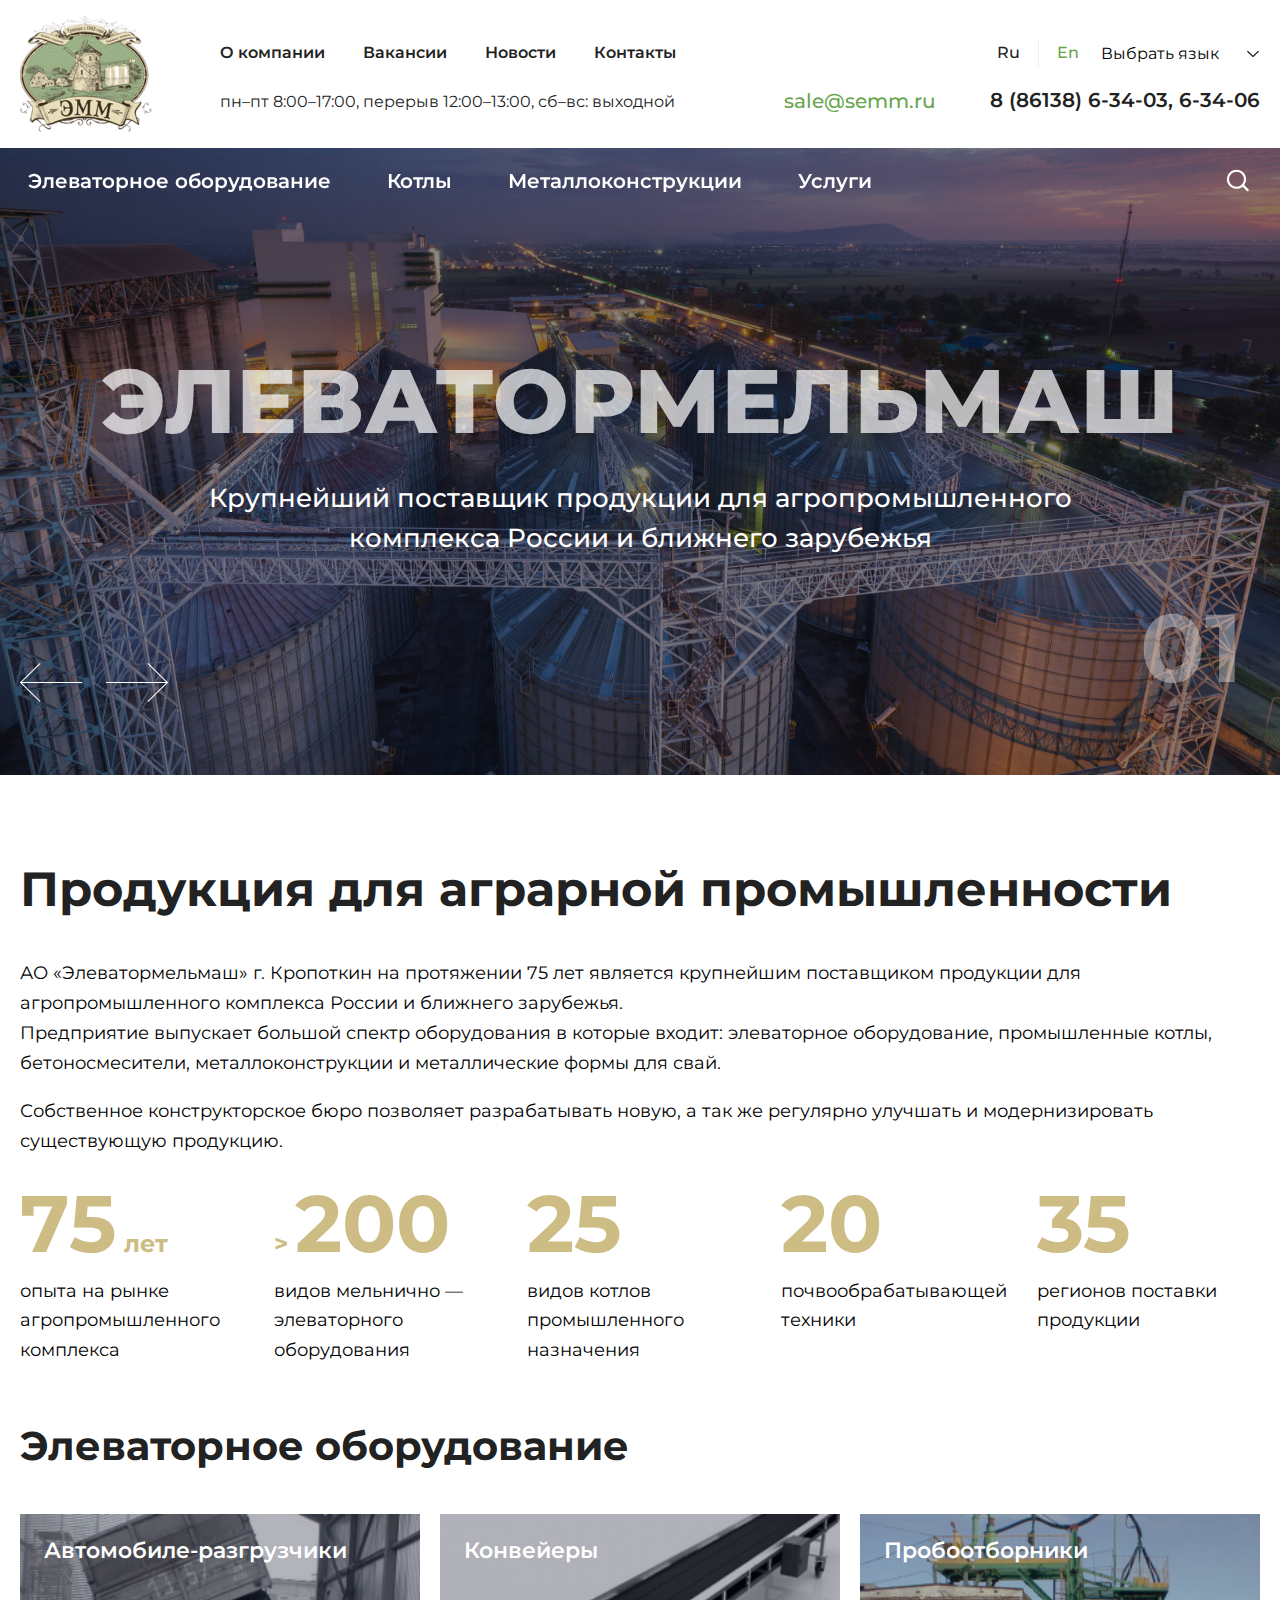
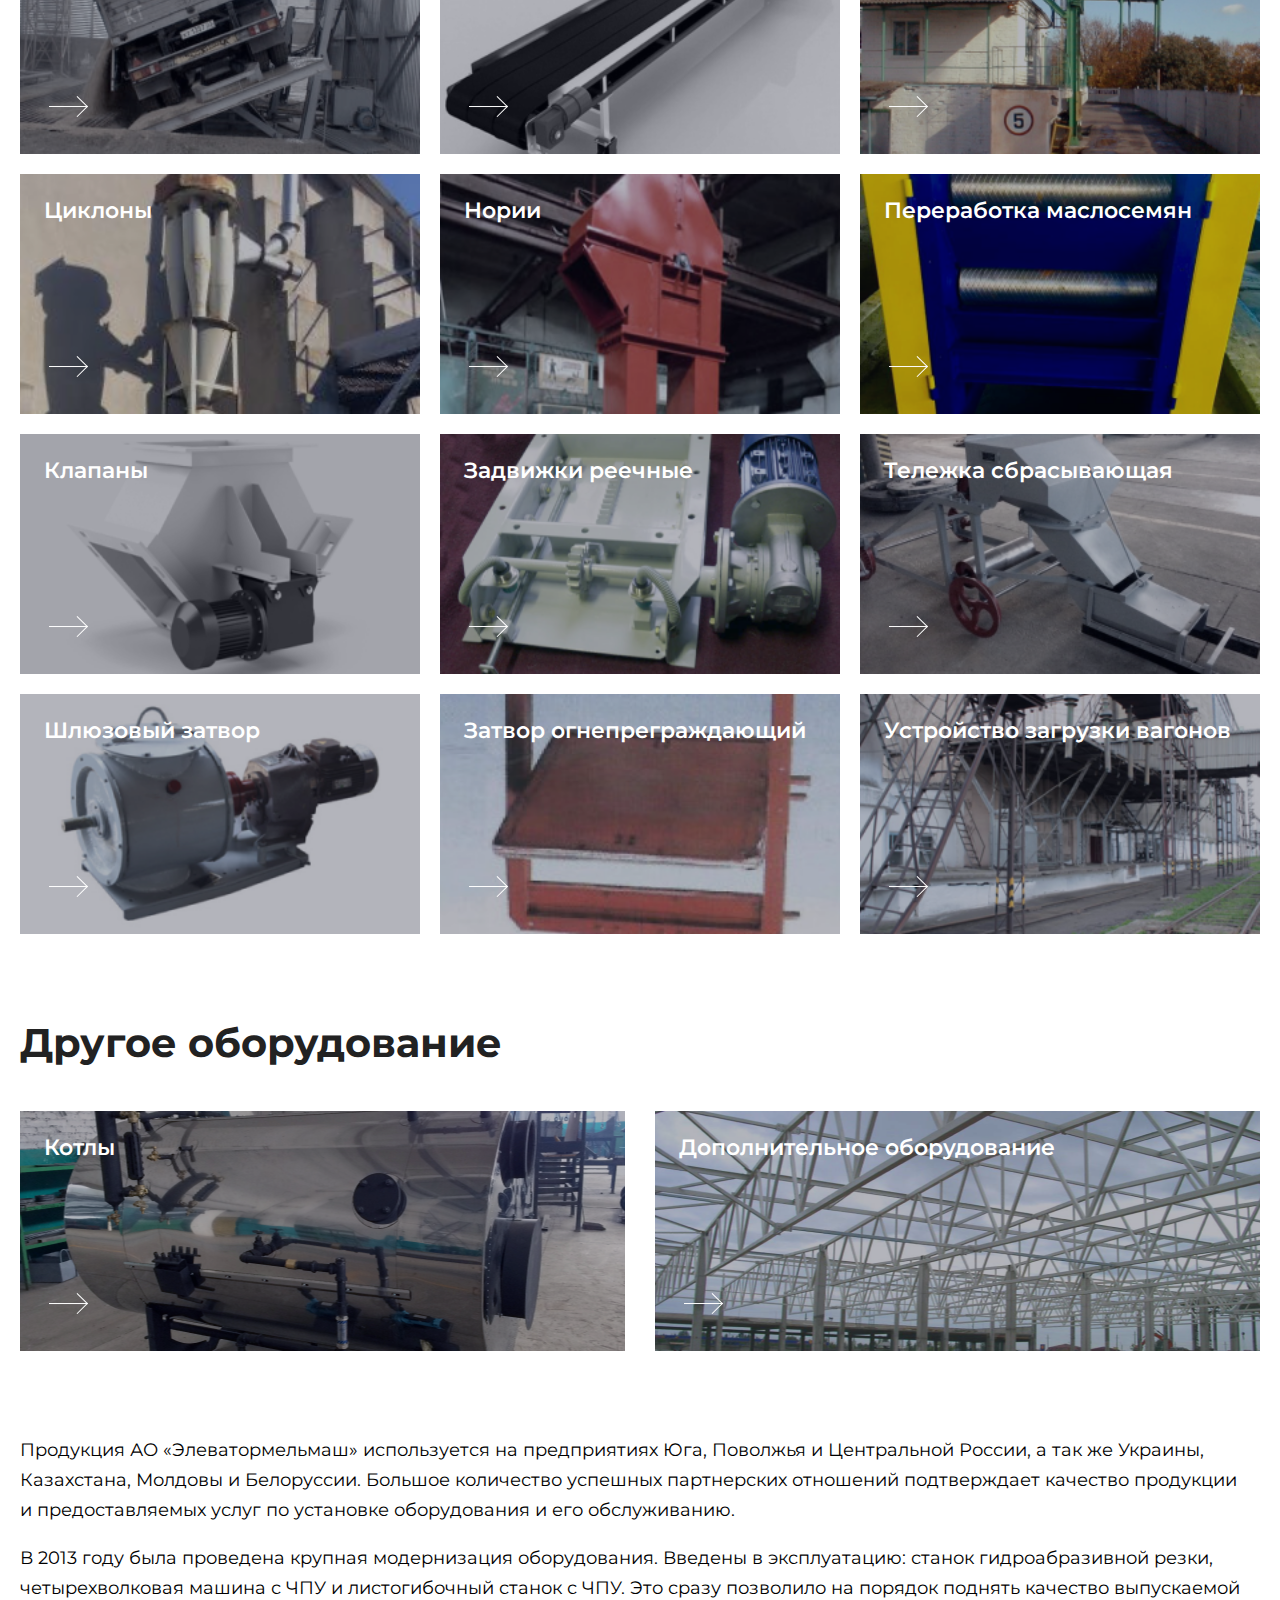
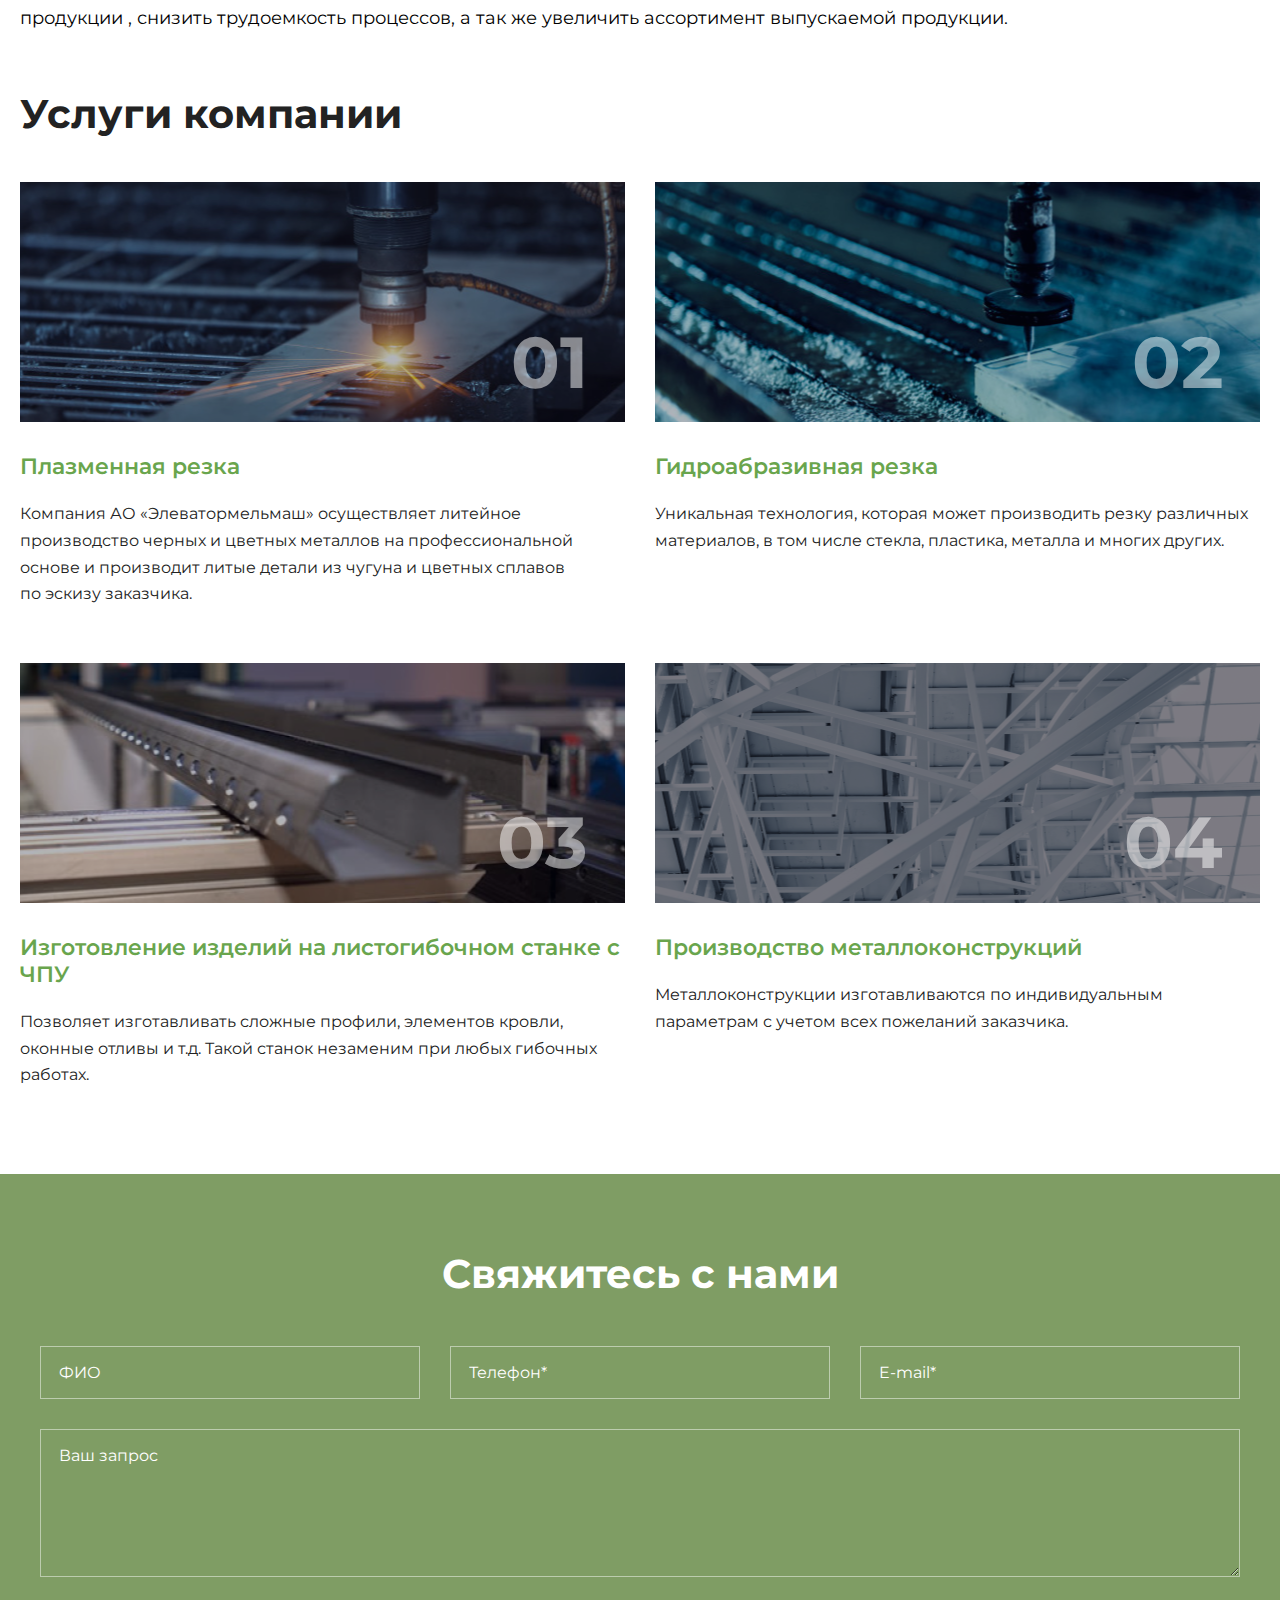
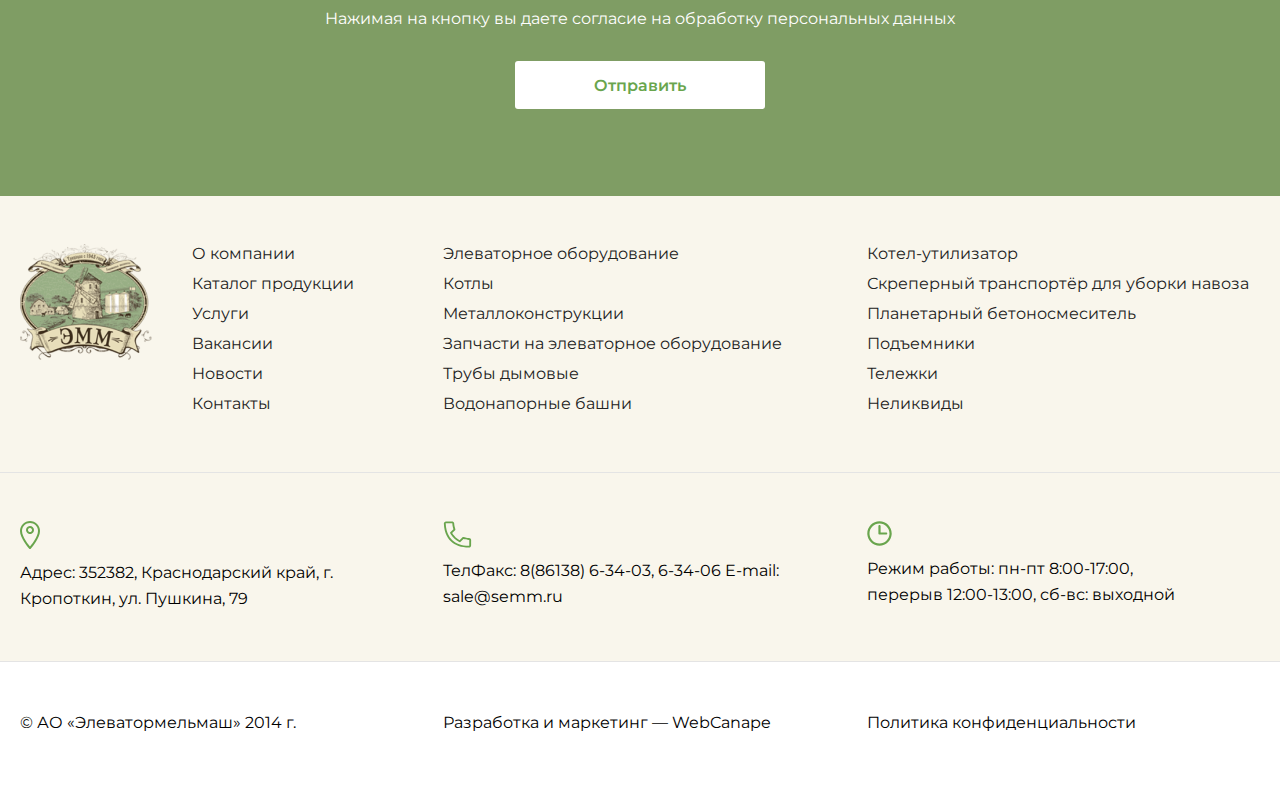
<file: index.html>
<!DOCTYPE html>
<html>

<head>
    <meta charset="utf-8">
    <meta content="width=device-width, initial-scale=1.0" name="viewport">
    <title>
        Элеватормельмаш
    </title>
    <meta content="" name="description">
    <meta content="" name="keywords">
    <link href="favicon-16x16.png" rel="icon" sizes="16x16" type="image/png">
    <link href="favicon-32x32.png" rel="icon" sizes="32x32" type="image/png">
    <link href="favicon-96x96.png" rel="icon" sizes="96x96" type="image/png">
    <link href="assets/css/swiper.css" rel="stylesheet">
    <link href="assets/css/base.css" rel="stylesheet" type="text/css">
    <link href="assets/css/style.css" rel="stylesheet" type="text/css">
</head>

<body class="page">
    <svg class="is-hidden">
        <symbol height="22" id="arrow" viewbox="0 0 39 22" width="39">
            <rect fill="white" height="1" transform="matrix(-1 0 0 1 38 10.0366)" width="38">
            </rect>
            <rect fill="white" height="0.992478" transform="matrix(-0.712466 -0.701706 -0.712466 0.701706 39 10.5364)" width="15.0155">
            </rect>
            <rect fill="white" height="0.992478" transform="matrix(-0.712466 0.701706 0.712466 0.701706 38.293 9.84009)" width="15.0312">
            </rect>
        </symbol>
        <symbol height="39" id="arrow-left" viewbox="0 0 62 39" width="62">
            <rect fill="white" height="1" width="61" x="1" y="19.0001">
            </rect>
            <rect fill="white" height="0.992478" transform="matrix(0.712466 -0.701706 0.712466 0.701706 0 19.5)" width="27.7894">
            </rect>
            <rect fill="white" height="0.992478" transform="matrix(0.712466 0.701706 -0.712466 0.701706 0.707031 18.8036)" width="27.7894">
            </rect>
        </symbol>
        <symbol height="39" id="arrow-right" viewbox="0 0 62 39" width="62">
            <rect fill="white" height="1" transform="matrix(-1 0 0 1 61 19.0001)" width="61">
            </rect>
            <rect fill="white" height="0.992478" transform="matrix(-0.712466 -0.701706 -0.712466 0.701706 62 19.5)" width="27.7894">
            </rect>
            <rect fill="white" height="0.992478" transform="matrix(-0.712466 0.701706 0.712466 0.701706 61.293 18.8036)" width="27.7894">
            </rect>
        </symbol>
        <symbol height="27" id="search" viewbox="0 0 27 27" width="27">
            <path d="M16.7703 16.5374C19.6748 13.6329 19.6748 8.92369 16.7703 6.01917C13.8658 3.11464 9.15662 3.11464 6.2521 6.01917C3.34758 8.92369 3.34758 13.6329 6.2521 16.5374C9.15662 19.4419 13.8658 19.4419 16.7703 16.5374ZM17.6131 18.6417C13.8564 21.7623 8.2712 21.5617 4.7495 18.04C1.01511 14.3056 1.01511 8.25095 4.7495 4.51657C8.48388 0.782177 14.5385 0.782177 18.2729 4.51657C21.6813 7.92497 21.9788 13.2662 19.1655 17.0121L23.446 21.2926C23.884 21.7306 23.886 22.4388 23.4436 22.8812C23.0043 23.3205 22.2877 23.3163 21.855 22.8836L17.6131 18.6417Z" fill="white">
            </path>
        </symbol>
        <symbol height="29" id="location" viewbox="0 0 20 29" width="20">
            <path d="M10 0C7.34784 0 4.8043 1.05357 2.92893 2.92893C1.05357 4.8043 0 7.34784 0 10C0 17.3 8.88 27.25 9.26 27.67C9.35379 27.7748 9.46862 27.8585 9.597 27.9159C9.72537 27.9733 9.86439 28.0029 10.005 28.0029C10.1456 28.0029 10.2846 27.9733 10.413 27.9159C10.5414 27.8585 10.6562 27.7748 10.75 27.67C11.12 27.25 20 17.3 20 10C20 8.68678 19.7413 7.38642 19.2388 6.17317C18.7362 4.95991 17.9997 3.85752 17.0711 2.92893C16.1425 2.00035 15.0401 1.26375 13.8268 0.761205C12.6136 0.258658 11.3132 0 10 0ZM10 25.46C7.89 22.93 2 15.39 2 10C2 7.87827 2.84285 5.84344 4.34315 4.34315C5.84344 2.84285 7.87827 2 10 2C12.1217 2 14.1566 2.84285 15.6569 4.34315C17.1571 5.84344 18 7.87827 18 10C18 15.39 12.11 22.93 10 25.46Z" fill="#69A54D">
            </path>
            <path d="M10 5C9.20888 5 8.43552 5.2346 7.77772 5.67412C7.11992 6.11365 6.60723 6.73836 6.30448 7.46926C6.00173 8.20017 5.92252 9.00444 6.07686 9.78036C6.2312 10.5563 6.61216 11.269 7.17157 11.8284C7.73098 12.3878 8.44372 12.7688 9.21964 12.9231C9.99556 13.0775 10.7998 12.9983 11.5307 12.6955C12.2616 12.3928 12.8864 11.8801 13.3259 11.2223C13.7654 10.5645 14 9.79112 14 9C14 7.93913 13.5786 6.92172 12.8284 6.17157C12.0783 5.42143 11.0609 5 10 5ZM10 11C9.60444 11 9.21776 10.8827 8.88886 10.6629C8.55996 10.4432 8.30362 10.1308 8.15224 9.76536C8.00087 9.39991 7.96126 8.99778 8.03843 8.60982C8.1156 8.22186 8.30608 7.86549 8.58579 7.58579C8.86549 7.30608 9.22186 7.1156 9.60982 7.03843C9.99778 6.96126 10.3999 7.00086 10.7654 7.15224C11.1308 7.30362 11.4432 7.55996 11.6629 7.88886C11.8827 8.21776 12 8.60444 12 9C12 9.53043 11.7893 10.0391 11.4142 10.4142C11.0391 10.7893 10.5304 11 10 11Z" fill="#69A54D">
            </path>
        </symbol>
    </svg>
    <header class="header">
        <div class="container">
            <div class="header__flex">
                <div class="header__left">
                    <a href="index.html"><img alt="" class="header__img" src="assets/img/header-logo.png"></a>
                </div>

                <div class="header__right">
                    <div class="header__row">
                        <div class="header__column">
                            <nav class="header__nav nav">
                                <ul class="nav__list">
                                    <li class="nav__item">
                                        <a class="nav__link" href="index.html">О компании</a>
                                    </li>

                                    <li class="nav__item">
                                        <a class="nav__link" href="about.html">Вакансии</a>
                                    </li>

                                    <li class="nav__item">
                                        <a class="nav__link" href="news.html">Новости</a>
                                    </li>

                                    <li class="nav__item">
                                        <a class="nav__link" href="feedback.html">Контакты</a>
                                    </li>
                                </ul>
                            </nav>
                        </div>

                        <div class="header__column column">
                            <ul class="header__list">
                                <div class="column__left">
                                    <li class="header__item">
                                        <a class="header__link is-active" href="#!">Ru</a>
                                    </li>

                                    <li class="header__item header__item--divider">
                                    </li>

                                    <li class="header__item">
                                        <a class="header__link" href="#!">En</a>
                                    </li>
                                </div>

                                <div class="column__right">
                                    <li class="header__item">
                                        <div class="header__dropdown">
                                            <select class="header__select">
                                                <option value="">
                                                    Выбрать язык
                                                </option>
                                                <option value="az">
                                                    азербайджанский
                                                </option>
                                                <option value="sq">
                                                    албанский
                                                </option>
                                                <option value="en">
                                                    английский
                                                </option>
                                                <option value="ar">
                                                    арабский
                                                </option>
                                                <option value="hy">
                                                    армянский
                                                </option>
                                                <option value="be">
                                                    белорусский
                                                </option>
                                                <option value="bg">
                                                    болгарский
                                                </option>
                                                <option value="bs">
                                                    боснийский
                                                </option>
                                                <option value="hu">
                                                    венгерский
                                                </option>
                                                <option value="vi">
                                                    вьетнамский
                                                </option>
                                                <option value="el">
                                                    греческий
                                                </option>
                                                <option value="ka">
                                                    грузинский
                                                </option>
                                                <option value="es">
                                                    испанский
                                                </option>
                                                <option value="it">
                                                    итальянский
                                                </option>
                                                <option value="kk">
                                                    казахский
                                                </option>
                                                <option value="ky">
                                                    киргизский
                                                </option>
                                                <option value="zh-TW">
                                                    китайский (традиционный)
                                                </option>
                                                <option value="ko">
                                                    корейский
                                                </option>
                                                <option value="lv">
                                                    латышский
                                                </option>
                                                <option value="lt">
                                                    литовский
                                                </option>
                                                <option value="mn">
                                                    монгольский
                                                </option>
                                                <option value="de">
                                                    немецкий
                                                </option>
                                                <option value="ne">
                                                    непальский
                                                </option>
                                                <option value="nl">
                                                    нидерландский
                                                </option>
                                                <option value="no">
                                                    норвежский
                                                </option>
                                                <option value="pl">
                                                    польский
                                                </option>
                                                <option value="pt">
                                                    португальский
                                                </option>
                                                <option value="ro">
                                                    румынский
                                                </option>
                                                <option value="sr">
                                                    сербский
                                                </option>
                                                <option value="sk">
                                                    словацкий
                                                </option>
                                                <option value="sl">
                                                    словенский
                                                </option>
                                                <option value="tg">
                                                    таджикский
                                                </option>
                                                <option value="tt">
                                                    татарский
                                                </option>
                                                <option value="tr">
                                                    турецкий
                                                </option>
                                                <option value="tk">
                                                    туркменский
                                                </option>
                                                <option value="uz">
                                                    узбекский
                                                </option>
                                                <option value="uk">
                                                    украинский
                                                </option>
                                                <option value="fi">
                                                    финский
                                                </option>
                                                <option value="fr">
                                                    французский
                                                </option>
                                                <option value="hr">
                                                    хорватский
                                                </option>
                                                <option value="cs">
                                                    чешский
                                                </option>
                                                <option value="sv">
                                                    шведский
                                                </option>
                                                <option value="et">
                                                    эстонский
                                                </option>
                                                <option value="ja">
                                                    японский
                                                </option>
                                            </select>
                                        </div>
                                    </li>
                                </div>
                            </ul>
                        </div>
                    </div>

                    <div class="header__row">
                        <div class="header__column">
                            <p class="header__text">
                                <span class="schedule">пн–пт 8:00–17:00, перерыв 12:00–13:00, сб–вс: выходной</span>
                            </p>
                        </div>

                        <div class="header__column">
                            <a class="header__text"><span class="email">sale@semm.ru</span></a>
                            <p class="header__text">
                                <span class="phone">8 (86138) 6-34-03</span>, <span class="phone">6-34-06</span>
                            </p>
                        </div>
                    </div>
                </div>
            </div>
        </div>
    </header>

    <main class="main">
        <section class="hero">
            <div class="swiper">
                <ul class="swiper__list">
                    <li class="swiper__item">
                        <div class="swiper__thumbnail" style="background-image: url(assets/img/slides/1.jpg)">
                        </div>

                        <div class="swiper__overlay">
                            <div class="swiper__heading">
                                Элеватормельмаш
                            </div>

                            <p class="swiper__text">
                                Крупнейший поставщик продукции для агропромышленного<br>
                                комплекса России и ближнего зарубежья
                            </p>

                            <div class="swiper__numeral">
                                01
                            </div>
                        </div>
                    </li>

                    <li class="swiper__item">
                        <div class="swiper__thumbnail" style="background-image: url(assets/img/slides/2.jpg)">
                        </div>

                        <div class="swiper__overlay">
                            <div class="swiper__heading">
                                Котлы
                            </div>

                            <p class="swiper__text">
                                Котлы паровые, водогрейные, горизонтальные, вертикальные, газовые,<br>
                                твердотопливные, на&nbsp;жидком топливе от&nbsp;надежного поставщика АО&nbsp;&laquo;Элеватормельмаш&raquo;
                            </p>

                            <div class="swiper__numeral">
                                02
                            </div>
                        </div>
                    </li>
                </ul>

                <div class="swiper__control">
                    <div class="container">
                        <div class="swiper__button-prev">
                            <svg class="swiper__icon">
                                <use xlink:href="#arrow-left">
                                </use>
                            </svg>
                        </div>

                        <div class="swiper__button-next">
                            <svg class="swiper__icon">
                                <use xlink:href="#arrow-right">
                                </use>
                            </svg>
                        </div>
                    </div>
                </div>
            </div>

            <div class="subnav">
                <div class="container">
                    <div class="subnav__left">
                        <a class="subnav__link">Элеваторное оборудование</a> <a class="subnav__link">Котлы</a> <a class="subnav__link">Металлоконструкции</a> <a class="subnav__link">Услуги</a>
                    </div>

                    <div class="subnav__right">
                        <svg class="subnav__icon">
                            <use xlink:href="#search">
                            </use>
                        </svg>
                    </div>
                </div>
            </div>
        </section>

        <section class="about">
            <div class="container">
                <h1>
                    Продукция для аграрной промышленности
                </h1>

                <p>
                    АО&nbsp;&laquo;Элеватормельмаш&raquo; г. Кропоткин на&nbsp;протяжении 75&nbsp;лет является крупнейшим поставщиком продукции для агропромышленного комплекса России и&nbsp;ближнего зарубежья.<br>
                    Предприятие выпускает большой спектр оборудования в&nbsp;которые входит: элеваторное оборудование, промышленные котлы, бетоносмесители, металлоконструкции и&nbsp;металлические формы для свай.
                </p>

                <p>
                    Собственное конструкторское бюро позволяет разрабатывать новую, а&nbsp;так&nbsp;же регулярно улучшать и&nbsp;модернизировать существующую продукцию.
                </p>

                <ul class="about__list">
                    <li class="about__item">
                        <div class="about__numeral numeral">
                            75<span class="numeral__text"> лет</span>
                        </div>

                        <p class="about__text">
                            опыта на рынке<br>
                            агропромышленного<br>
                            комплекса
                        </p>
                    </li>

                    <li class="about__item">
                        <div class="about__numeral numeral">
                            <span class="numeral__text">&gt; </span>200
                        </div>

                        <p class="about__text">
                            видов мельнично —<br>
                            элеваторного<br>
                            оборудования
                        </p>
                    </li>

                    <li class="about__item">
                        <div class="about__numeral">
                            25
                        </div>

                        <p class="about__text">
                            видов котлов<br>
                            промышленного<br>
                            назначения
                        </p>
                    </li>

                    <li class="about__item">
                        <div class="about__numeral">
                            20
                        </div>

                        <p class="about__text">
                            почвообрабатывающей<br>
                            техники
                        </p>
                    </li>

                    <li class="about__item">
                        <div class="about__numeral">
                            35
                        </div>

                        <p class="about__text">
                            регионов поставки<br>
                            продукции
                        </p>
                    </li>
                </ul>
            </div>
        </section>

        <section class="elevator-equipment">
            <div class="container">
                <h2>
                    Элеваторное оборудование
                </h2>

                <ul class="elevator-equipment__list">
                    <li class="elevator-equipment__item">
                        <a class="elevator-equipment__link" href="#!">
                            <div class="elevator-equipment__thumbnail" style="background-image: url(assets/img/elevator-equipment/1.png)">
                            </div>

                            <div class="elevator-equipment__overlay">
                                <div class="elevator-equipment__heading">
                                    Автомобиле-разгрузчики
                                </div>

                                <div class="elevator-equipment__action">
                                    <svg class="elevator-equipment__icon">
                                        <use xlink:href="#arrow">
                                        </use>
                                    </svg>
                                </div>
                            </div>
                        </a>
                    </li>

                    <li class="elevator-equipment__item">
                        <a class="elevator-equipment__link" href="#!">
                            <div class="elevator-equipment__thumbnail" style="background-image: url(assets/img/elevator-equipment/2.png)">
                            </div>

                            <div class="elevator-equipment__overlay">
                                <div class="elevator-equipment__heading">
                                    Конвейеры
                                </div>

                                <div class="elevator-equipment__action">
                                    <svg class="elevator-equipment__icon">
                                        <use xlink:href="#arrow">
                                        </use>
                                    </svg>
                                </div>
                            </div>
                        </a>
                    </li>

                    <li class="elevator-equipment__item">
                        <a class="elevator-equipment__link" href="#!">
                            <div class="elevator-equipment__thumbnail" style="background-image: url(assets/img/elevator-equipment/3.png)">
                            </div>

                            <div class="elevator-equipment__overlay">
                                <div class="elevator-equipment__heading">
                                    Пробоотборники
                                </div>

                                <div class="elevator-equipment__action">
                                    <svg class="elevator-equipment__icon">
                                        <use xlink:href="#arrow">
                                        </use>
                                    </svg>
                                </div>
                            </div>
                        </a>
                    </li>

                    <li class="elevator-equipment__item">
                        <a class="elevator-equipment__link" href="#!">
                            <div class="elevator-equipment__thumbnail" style="background-image: url(assets/img/elevator-equipment/4.png)">
                            </div>

                            <div class="elevator-equipment__overlay">
                                <div class="elevator-equipment__heading">
                                    Циклоны
                                </div>

                                <div class="elevator-equipment__action">
                                    <svg class="elevator-equipment__icon">
                                        <use xlink:href="#arrow">
                                        </use>
                                    </svg>
                                </div>
                            </div>
                        </a>
                    </li>

                    <li class="elevator-equipment__item">
                        <a class="elevator-equipment__link" href="#!">
                            <div class="elevator-equipment__thumbnail" style="background-image: url(assets/img/elevator-equipment/5.png)">
                            </div>

                            <div class="elevator-equipment__overlay">
                                <div class="elevator-equipment__heading">
                                    Нории
                                </div>

                                <div class="elevator-equipment__action">
                                    <svg class="elevator-equipment__icon">
                                        <use xlink:href="#arrow">
                                        </use>
                                    </svg>
                                </div>
                            </div>
                        </a>
                    </li>

                    <li class="elevator-equipment__item">
                        <a class="elevator-equipment__link" href="#!">
                            <div class="elevator-equipment__thumbnail" style="background-image: url(assets/img/elevator-equipment/6.png)">
                            </div>

                            <div class="elevator-equipment__overlay">
                                <div class="elevator-equipment__heading">
                                    Переработка маслосемян
                                </div>

                                <div class="elevator-equipment__action">
                                    <svg class="elevator-equipment__icon">
                                        <use xlink:href="#arrow">
                                        </use>
                                    </svg>
                                </div>
                            </div>
                        </a>
                    </li>

                    <li class="elevator-equipment__item">
                        <a class="elevator-equipment__link" href="#!">
                            <div class="elevator-equipment__thumbnail" style="background-image: url(assets/img/elevator-equipment/7.png)">
                            </div>

                            <div class="elevator-equipment__overlay">
                                <div class="elevator-equipment__heading">
                                    Клапаны
                                </div>

                                <div class="elevator-equipment__action">
                                    <svg class="elevator-equipment__icon">
                                        <use xlink:href="#arrow">
                                        </use>
                                    </svg>
                                </div>
                            </div>
                        </a>
                    </li>

                    <li class="elevator-equipment__item">
                        <a class="elevator-equipment__link" href="#!">
                            <div class="elevator-equipment__thumbnail" style="background-image: url(assets/img/elevator-equipment/8.png)">
                            </div>

                            <div class="elevator-equipment__overlay">
                                <div class="elevator-equipment__heading">
                                    Задвижки реечные
                                </div>

                                <div class="elevator-equipment__action">
                                    <svg class="elevator-equipment__icon">
                                        <use xlink:href="#arrow">
                                        </use>
                                    </svg>
                                </div>
                            </div>
                        </a>
                    </li>

                    <li class="elevator-equipment__item">
                        <a class="elevator-equipment__link" href="#!">
                            <div class="elevator-equipment__thumbnail" style="background-image: url(assets/img/elevator-equipment/9.png)">
                            </div>

                            <div class="elevator-equipment__overlay">
                                <div class="elevator-equipment__heading">
                                    Тележка сбрасывающая
                                </div>

                                <div class="elevator-equipment__action">
                                    <svg class="elevator-equipment__icon">
                                        <use xlink:href="#arrow">
                                        </use>
                                    </svg>
                                </div>
                            </div>
                        </a>
                    </li>

                    <li class="elevator-equipment__item">
                        <a class="elevator-equipment__link" href="#!">
                            <div class="elevator-equipment__thumbnail" style="background-image: url(assets/img/elevator-equipment/10.png)">
                            </div>

                            <div class="elevator-equipment__overlay">
                                <div class="elevator-equipment__heading">
                                    Шлюзовый затвор
                                </div>

                                <div class="elevator-equipment__action">
                                    <svg class="elevator-equipment__icon">
                                        <use xlink:href="#arrow">
                                        </use>
                                    </svg>
                                </div>
                            </div>
                        </a>
                    </li>

                    <li class="elevator-equipment__item card">
                        <a class="elevator-equipment__link" href="#!">
                            <div class="elevator-equipment__thumbnail" style="background-image: url(assets/img/elevator-equipment/11.png)">
                            </div>

                            <div class="elevator-equipment__overlay">
                                <div class="elevator-equipment__heading">
                                    Затвор огнепреграждающий
                                </div>

                                <div class="elevator-equipment__action">
                                    <svg class="elevator-equipment__icon">
                                        <use xlink:href="#arrow">
                                        </use>
                                    </svg>
                                </div>
                            </div>
                        </a>
                    </li>

                    <li class="elevator-equipment__item">
                        <a class="elevator-equipment__link" href="#!">
                            <div class="elevator-equipment__thumbnail" style="background-image: url(assets/img/elevator-equipment/12.png)">
                            </div>

                            <div class="elevator-equipment__overlay">
                                <div class="elevator-equipment__heading">
                                    Устройство загрузки вагонов
                                </div>

                                <div class="elevator-equipment__action">
                                    <svg class="elevator-equipment__icon">
                                        <use xlink:href="#arrow">
                                        </use>
                                    </svg>
                                </div>
                            </div>
                        </a>
                    </li>
                </ul>
            </div>
        </section>

        <section class="other-equipment">
            <div class="container">
                <h2>
                    Другое оборудование
                </h2>

                <ul class="other-equipment__list">
                    <li class="other-equipment__item">
                        <a class="other-equipment__link" href="#!">
                            <div class="other-equipment__thumbnail" style="background-image: url(assets/img/other-equipment/1.png)">
                            </div>

                            <div class="other-equipment__overlay">
                                <div class="other-equipment__heading">
                                    Котлы
                                </div>

                                <div class="other-equipment__action">
                                    <svg class="other-equipment__icon">
                                        <use xlink:href="#arrow">
                                        </use>
                                    </svg>
                                </div>
                            </div>
                        </a>
                    </li>

                    <li class="other-equipment__item">
                        <a class="other-equipment__link" href="#!">
                            <div class="other-equipment__thumbnail" style="background-image: url(assets/img/other-equipment/2.png)">
                            </div>

                            <div class="other-equipment__overlay">
                                <div class="other-equipment__heading">
                                    Дополнительное оборудование
                                </div>

                                <div class="other-equipment__action">
                                    <svg class="other-equipment__icon">
                                        <use xlink:href="#arrow">
                                        </use>
                                    </svg>
                                </div>
                            </div>
                        </a>
                    </li>
                </ul>

                <p>
                    Продукция АО&nbsp;&laquo;Элеватормельмаш&raquo; используется на&nbsp;предприятиях Юга, Поволжья и&nbsp;Центральной России, а&nbsp;так&nbsp;же Украины, Казахстана, Молдовы и&nbsp;Белоруссии. Большое количество успешных партнерских отношений подтверждает качество продукции и&nbsp;предоставляемых услуг по&nbsp;установке оборудования и&nbsp;его обслуживанию.
                </p>

                <p>
                    В&nbsp;2013 году была проведена крупная модернизация оборудования. Введены в&nbsp;эксплуатацию: станок гидроабразивной резки, четырехволковая машина с&nbsp;ЧПУ и&nbsp;листогибочный станок с&nbsp;ЧПУ. Это сразу позволило на&nbsp;порядок поднять качество выпускаемой продукции , снизить трудоемкость процессов, а&nbsp;так&nbsp;же увеличить ассортимент выпускаемой продукции.
                </p>
            </div>
        </section>

        <section class="services">
            <div class="container">
                <h2>
                    Услуги компании
                </h2>

                <ul class="services__list">
                    <li class="services__item">
                        <a class="services__link" href="#!">
                            <div class="services__thumbnail" style="background-image: url(assets/img/company-services/1.png)">
                            </div>

                            <div class="services__overlay">
                                <div class="services__numeral">
                                    01
                                </div>
                            </div>

                            <div class="services__description">
                                <div class="services__heading">
                                    Плазменная резка
                                </div>

                                <p class="services__text">
                                    Компания АО&nbsp;&laquo;Элеватормельмаш&raquo; осуществляет литейное производство черных и&nbsp;цветных металлов на&nbsp;профессиональной основе и&nbsp;производит литые детали из&nbsp;чугуна и&nbsp;цветных сплавов по&nbsp;эскизу заказчика.
                                </p>
                            </div>
                        </a>
                    </li>

                    <li class="services__item">
                        <a class="services__link" href="#!">
                            <div class="services__thumbnail" style="background-image: url(assets/img/company-services/2.png)">
                            </div>

                            <div class="services__overlay">
                                <div class="services__numeral">
                                    02
                                </div>
                            </div>

                            <div class="services__description">
                                <div class="services__heading">
                                    Гидроабразивная резка
                                </div>

                                <p class="services__text">
                                    Уникальная технология, которая может производить резку различных материалов, в&nbsp;том числе стекла, пластика, металла и&nbsp;многих других.
                                </p>
                            </div>
                        </a>
                    </li>

                    <li class="services__item">
                        <a class="services__link" href="#!">
                            <div class="services__thumbnail" style="background-image: url(assets/img/company-services/3.png)">
                            </div>

                            <div class="services__overlay">
                                <div class="services__numeral">
                                    03
                                </div>
                            </div>

                            <div class="services__description">
                                <div class="services__heading">
                                    Изготовление изделий на листогибочном станке с ЧПУ
                                </div>

                                <p class="services__text">
                                    Позволяет изготавливать сложные профили, элементов кровли, оконные отливы и&nbsp;т.д. Такой станок незаменим при любых гибочных работах.
                                </p>
                            </div>
                        </a>
                    </li>

                    <li class="services__item">
                        <a class="services__link" href="#!">
                            <div class="services__thumbnail" style="background-image: url(assets/img/company-services/4.png)">
                            </div>

                            <div class="services__overlay">
                                <div class="services__numeral">
                                    04
                                </div>
                            </div>

                            <div class="services__description">
                                <div class="services__heading">
                                    Производство металлоконструкций
                                </div>

                                <p class="services__text">
                                    Металлоконструкции изготавливаются по&nbsp;индивидуальным параметрам с&nbsp;учетом всех пожеланий заказчика.
                                </p>
                            </div>
                        </a>
                    </li>
                </ul>
            </div>
        </section>

        <section class="contact">
            <div class="container">
                <h2>
                    Свяжитесь с нами
                </h2>

                <ul class="contact__list">
                    <li class="contact__item">
                        <input class="contact__input" placeholder="ФИО" type="text"> <input class="contact__input" placeholder="Телефон*" type="text"> <input class="contact__input" placeholder="E-mail*" type="text">
                    </li>

                    <li class="contact__item">
                        <textarea class="contact__textarea" placeholder="Ваш запрос" rows="6"></textarea>
                    </li>

                    <li class="contact__item">
                        <p class="contact__text">
                            Нажимая на&nbsp;кнопку вы&nbsp;даете согласие на&nbsp;обработку персональных данных
                        </p>
                    </li>

                    <li class="contact__item">
                        <button class="contact__button">Отправить</button>
                    </li>
                </ul>
            </div>
        </section>
    </main>

    <footer class="footer">
        <div class="footer__top">
            <div class="container">
                <div class="footer__row">
                    <div class="footer__column">
                        <div class="footer__flex">
                            <img alt="" class="footer__img" src="assets/img/footer-logo.png">
                            <ul class="footer__list">
                                <li class="footer__item">
                                    <a class="footer__link" href="#!">О компании</a>
                                </li>

                                <li class="footer__item">
                                    <a class="footer__link" href="#!">Каталог продукции</a>
                                </li>

                                <li class="footer__item">
                                    <a class="footer__link" href="#!">Услуги</a>
                                </li>

                                <li class="footer__item">
                                    <a class="footer__link" href="#!">Вакансии</a>
                                </li>

                                <li class="footer__item">
                                    <a class="footer__link" href="#!">Новости</a>
                                </li>

                                <li class="footer__item">
                                    <a class="footer__link" href="#!">Контакты</a>
                                </li>
                            </ul>
                        </div>
                    </div>

                    <div class="footer__column">
                        <ul class="footer__list">
                            <li class="footer__item">
                                <a class="footer__link" href="#!">Элеваторное оборудование</a>
                            </li>

                            <li class="footer__item">
                                <a class="footer__link" href="#!">Котлы</a>
                            </li>

                            <li class="footer__item">
                                <a class="footer__link" href="#!">Металлоконструкции</a>
                            </li>

                            <li class="footer__item">
                                <a class="footer__link" href="#!">Запчасти на элеваторное оборудование</a>
                            </li>

                            <li class="footer__item">
                                <a class="footer__link" href="#!">Трубы дымовые</a>
                            </li>

                            <li class="footer__item">
                                <a class="footer__link" href="#!">Водонапорные башни</a>
                            </li>
                        </ul>
                    </div>

                    <div class="footer__column">
                        <ul class="footer__list">
                            <li class="footer__item">
                                <a class="footer__link" href="#!">Котел-утилизатор</a>
                            </li>

                            <li class="footer__item">
                                <a class="footer__link" href="#!">Скреперный транспортёр для уборки навоза</a>
                            </li>

                            <li class="footer__item">
                                <a class="footer__link" href="#!">Планетарный бетоносмеситель</a>
                            </li>

                            <li class="footer__item">
                                <a class="footer__link" href="#!">Подъемники</a>
                            </li>

                            <li class="footer__item">
                                <a class="footer__link" href="#!">Тележки</a>
                            </li>

                            <li class="footer__item">
                                <a class="footer__link" href="#!">Неликвиды</a>
                            </li>
                        </ul>
                    </div>
                </div>
            </div>
        </div>

        <div class="footer__middle">
            <div class="container">
                <div class="footer__row">
                    <div class="footer__column">
                        <img alt="" class="footer__icon" src="assets/svg/location.svg">
                        <p class="footer__text">
                            Адрес: 352382, Краснодарский край, г. Кропоткин, ул. Пушкина, 79
                        </p>
                    </div>

                    <div class="footer__column">
                        <img alt="" class="footer__icon" src="assets/svg/contact-info.svg">
                        <p class="footer__text">
                            ТелФакс: 8(86138) 6-34-03, 6-34-06 E-mail: sale@semm.ru
                        </p>
                    </div>

                    <div class="footer__column">
                        <img alt="" class="footer__icon" src="assets/svg/schedule.svg">
                        <p class="footer__text">
                            Режим работы: пн-пт 8:00-17:00,<br>
                            перерыв 12:00-13:00, сб-вс: выходной
                        </p>
                    </div>
                </div>
            </div>
        </div>

        <div class="footer__bottom">
            <div class="container">
                <div class="footer__row">
                    <div class="footer__column">
                        <p class="footer__text">
                            &copy;&nbsp;АО&nbsp;&laquo;Элеватормельмаш&raquo; 2014&nbsp;г.
                        </p>
                    </div>

                    <div class="footer__column">
                        <p class="footer__text">
                            Разработка и&nbsp;маркетинг&nbsp;&mdash; WebCanape
                        </p>
                    </div>

                    <div class="footer__column">
                        <p class="footer__text">
                            Политика конфиденциальности
                        </p>
                    </div>
                </div>
            </div>
        </div>
    </footer>
    <script src="assets/js/jquery.js">
    </script>
    <script src="assets/js/swiper.js">
    </script>
    <script>
        const swiper = new Swiper('.swiper', {
            effect: 'fade',
            loop: true,
            navigation: {
                nextEl: '.swiper__button-next',
                prevEl: '.swiper__button-prev',
            },
            simulateTouch: false,
            slidesPerGroup: 1,
            slidesPerView: 1,
            spaceBetween: 0,
            speed: 500
        });
    </script>
</body>

</html>
</file>
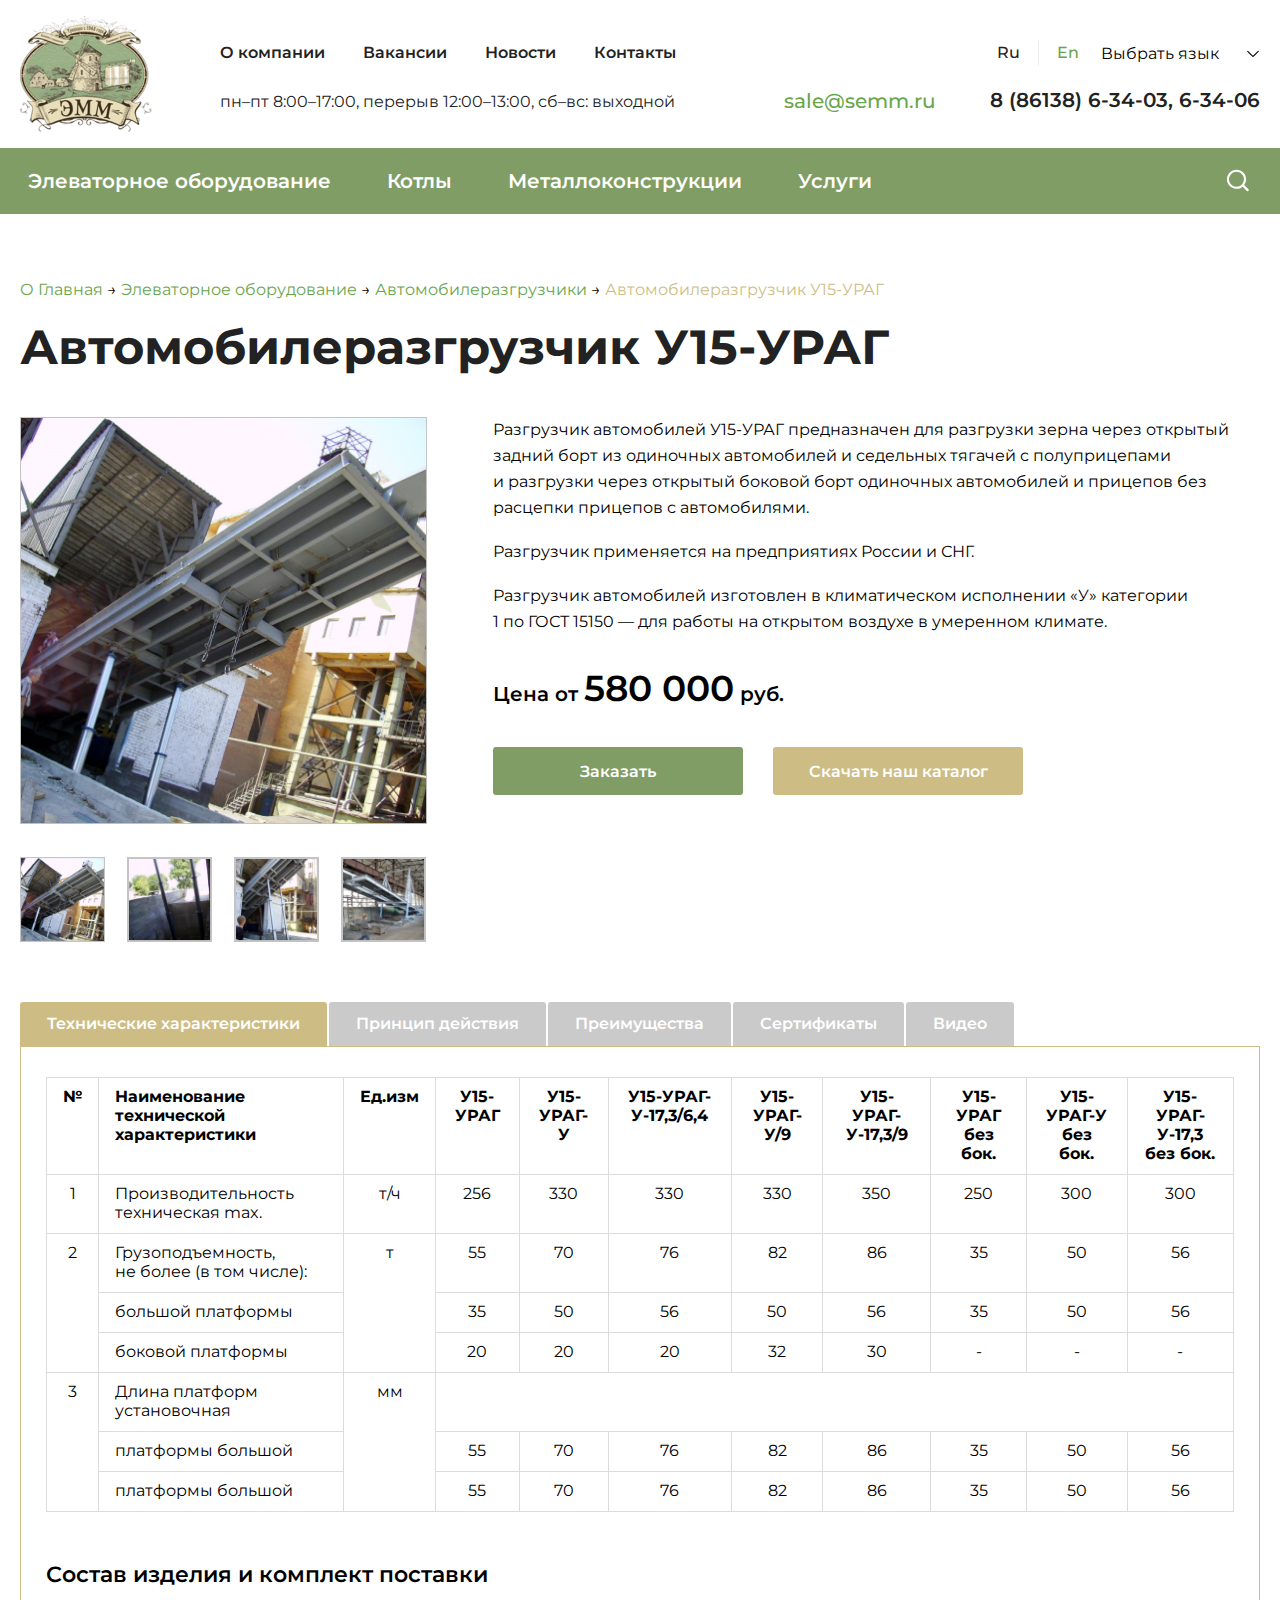
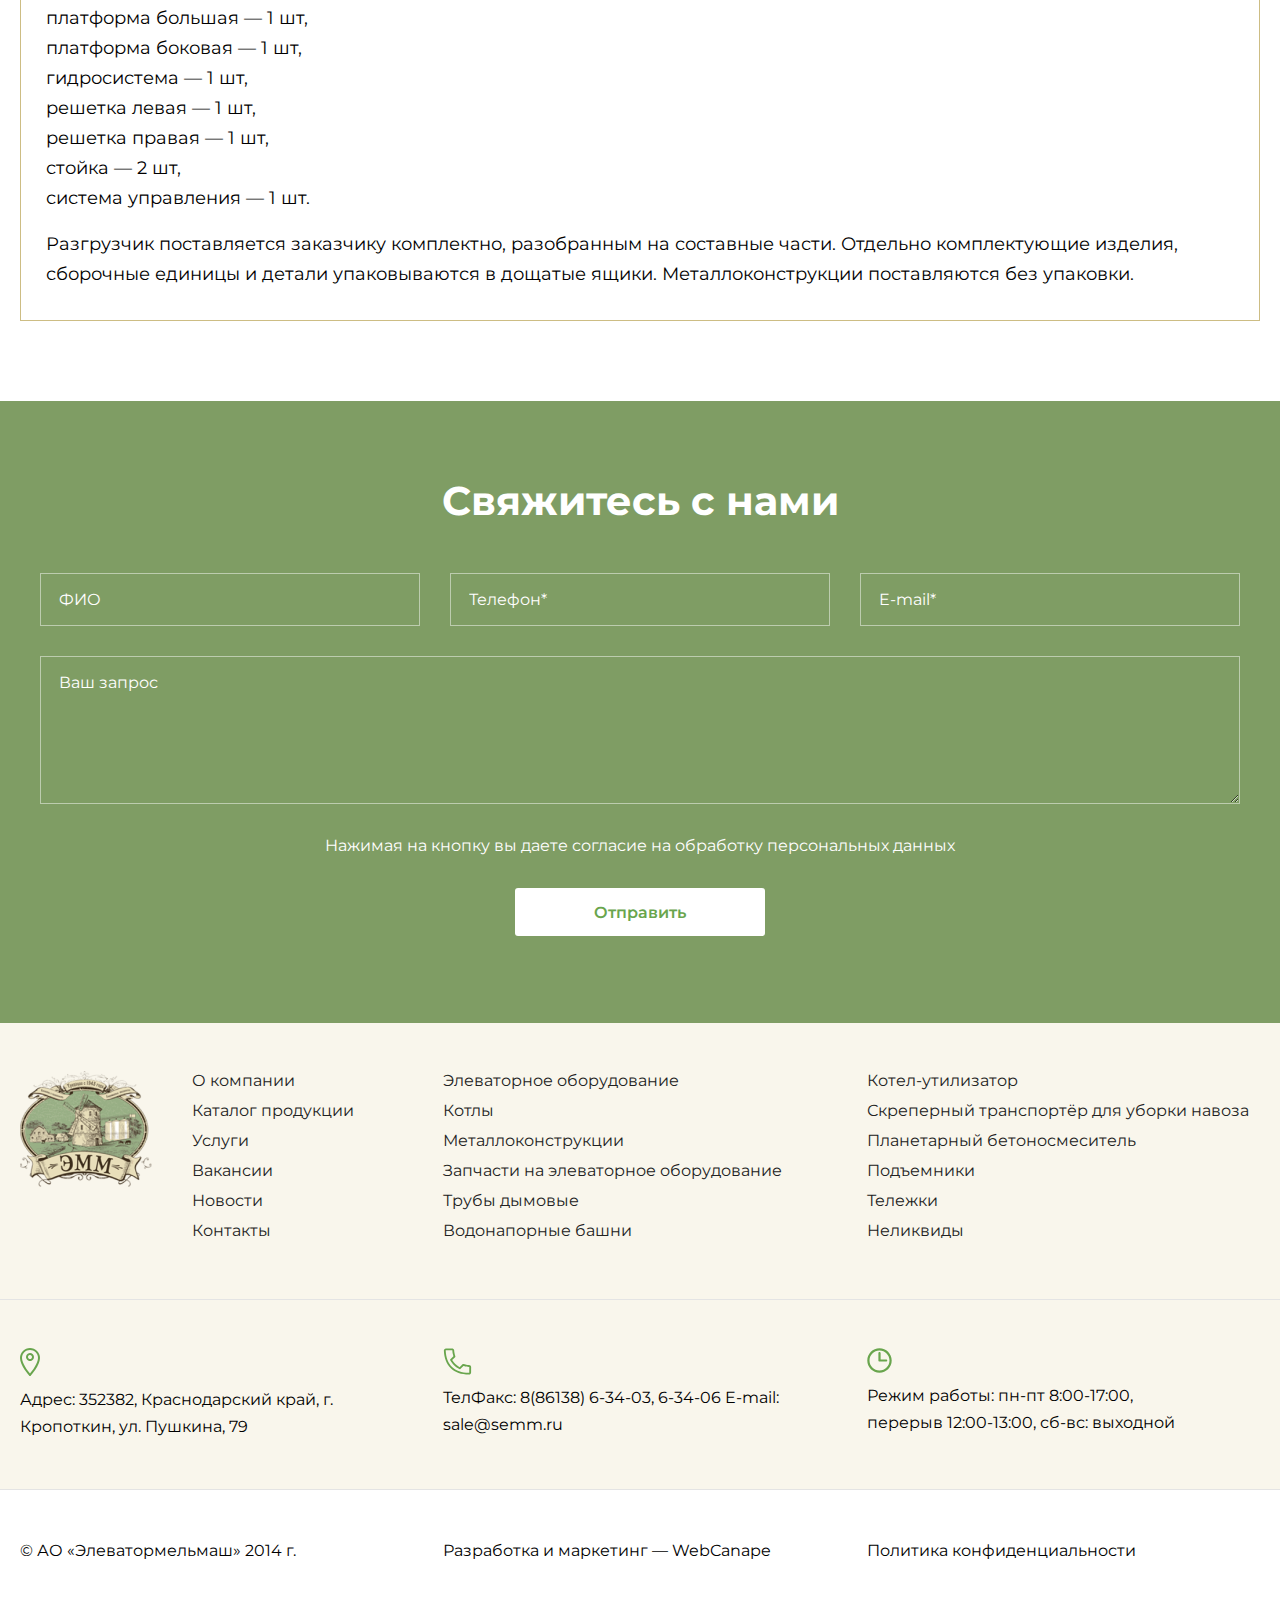
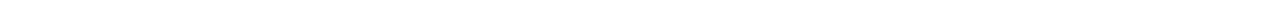
<file: details.html>
<!DOCTYPE html>
<html>

<head>
    <meta charset="utf-8">
    <meta content="width=device-width, initial-scale=1.0" name="viewport">
    <title>
        Автомобилеразгрузчик У15-УРАГ
    </title>
    <meta content="" name="description">
    <meta content="" name="keywords">
    <link href="favicon-16x16.png" rel="icon" sizes="16x16" type="image/png">
    <link href="favicon-32x32.png" rel="icon" sizes="32x32" type="image/png">
    <link href="favicon-96x96.png" rel="icon" sizes="96x96" type="image/png">
    <link href="assets/css/swiper.css" rel="stylesheet">
    <link href="assets/css/base.css" rel="stylesheet" type="text/css">
    <link href="assets/css/style.css" rel="stylesheet" type="text/css">
    <style>
        .subnav {
            background-color: #7f9d64;
            display: flex;
            justify-content: center;
            margin: 0 auto;
            position: relative;
            width: 100%
        }

        .subnav .container {
            align-items: center;
            display: flex;
            justify-content: space-between;
            max-width: 1346px;
            padding: 0;
            width: 100%
        }

        .subnav__left {
            display: inline-flex
        }

        .subnav__link {
            color: #fff;
            font-size: 20px;
            font-weight: 600;
            padding: 21px 28px;
            transition: background-color .2s ease-out, color .2s ease-out
        }

        .subnav__link:hover {
            background-color: rgba(0, 0, 0, 0.15)
        }

        .subnav__right {
            padding: 0 28px
        }

        .subnav__icon {
            height: 27px;
            vertical-align: middle;
            width: 27px
        }

        .breadcrumbs__item {
            display: inline-block;
            margin-bottom: 20px;
            padding-top: 66px
        }

        .breadcrumbs__link {
            color: #69a54d
        }

        .breadcrumbs__link.is-active {
            color: #cdbd84
        }

        .section {
            margin-bottom: 60px
        }

        .section__item {
            background: #fff;
            display: flex;
            margin-bottom: 60px;
        }

        .section__gallery {
            margin-right: 66px;
            max-width: 407px
        }

        .section__preview {
            aspect-ratio: 1:1;
            height: 407px;
            width: 407px
        }

        .section__img {
            height: 407px;
            object-fit: cover;
            width: 407px
        }

        .section__heading {
            color: #222;
            font-family: Montserrat, sans-serif;
            font-size: 22px;
            font-style: normal;
            font-weight: 600;
            margin-bottom: 24px;
            text-decoration: none
        }

        .section__description {
            margin-bottom: calc(1.5em + 16px);
            max-width: 814px
        }

        .section__text {
            font-size: 16px;
            line-height: 1.625
        }

        .section__price {
            font-size: 20px;
            font-weight: 600;
            line-height: 26px;
            margin-bottom: 40px
        }

        .section__price span {
            font-size: 36px
        }

        .section__action {
            display: flex
        }

        .section__button {
            appearance: none;
            background-color: #7f9d64;
            border: 0 none;
            border-radius: 3px;
            box-sizing: border-box;
            color: #fff;
            cursor: pointer;
            display: inline-block;
            font-size: 16px;
            font-weight: 600;
            min-width: 250px;
            padding: 15px 20px 14px;
            position: relative;
            text-align: center;
            text-decoration: none;
            text-overflow: ellipsis;
            touch-action: manipulation;
            vertical-align: middle;
            white-space: nowrap
        }

        .section__button--primary {
            background-color: #7f9d64
        }

        .section__button--primary:hover {
            background-color: #cdbd84
        }

        .section__button--secondary {
            background-color: #cdbd84
        }

        .section__button--secondary:hover {
            background-color: #7f9d64
        }

        .section__button:not(:last-child) {
            margin-right: 30px
        }

        .tabs {
            padding-bottom: 20px
        }

        .tabs__control {
            background-color: #cacaca;
            border-top-left-radius: 3px;
            border-top-right-radius: 3px;
            color: #fff;
            cursor: pointer;
            display: block;
            font-weight: 600;
            padding: 12px 27px 13px;
            position: relative
        }

        .tabs__control.selected {
            background: #cdbd84
        }

        .tabs__controls {
            display: flex
        }

        .tabs__controls>:not(:last-child) {
            margin-right: 2px
        }

        .tabs__panel {
            display: none
        }

        .tabs__panel.selected {
            background: #fff;
            border: 1px solid #cdbd84;
            display: block;
            padding: 30px 25px
        }



        .section__preview {
            margin-bottom: 33px
        }

        .section__thumbnails {
            display: flex;
            overflow: hidden;
        }

        .section__thumbnail:not(:last-child) {
            margin-right: 22px;
        }

        .section__thumbnail {
            width: 100%;
            cursor: pointer;
            width: 85px;
            height: 85px;
            object-fit: contain;
            border: 1px solid rgb(196, 196, 196);
        }
    </style>
</head>

<body class="page">
    <svg class="is-hidden">
        <symbol height="22" id="arrow" viewbox="0 0 39 22" width="39">
            <rect fill="white" height="1" transform="matrix(-1 0 0 1 38 10.0366)" width="38">
            </rect>
            <rect fill="white" height="0.992478" transform="matrix(-0.712466 -0.701706 -0.712466 0.701706 39 10.5364)" width="15.0155">
            </rect>
            <rect fill="white" height="0.992478" transform="matrix(-0.712466 0.701706 0.712466 0.701706 38.293 9.84009)" width="15.0312">
            </rect>
        </symbol>
        <symbol height="39" id="arrow-left" viewbox="0 0 62 39" width="62">
            <rect fill="white" height="1" width="61" x="1" y="19.0001">
            </rect>
            <rect fill="white" height="0.992478" transform="matrix(0.712466 -0.701706 0.712466 0.701706 0 19.5)" width="27.7894">
            </rect>
            <rect fill="white" height="0.992478" transform="matrix(0.712466 0.701706 -0.712466 0.701706 0.707031 18.8036)" width="27.7894">
            </rect>
        </symbol>
        <symbol height="39" id="arrow-right" viewbox="0 0 62 39" width="62">
            <rect fill="white" height="1" transform="matrix(-1 0 0 1 61 19.0001)" width="61">
            </rect>
            <rect fill="white" height="0.992478" transform="matrix(-0.712466 -0.701706 -0.712466 0.701706 62 19.5)" width="27.7894">
            </rect>
            <rect fill="white" height="0.992478" transform="matrix(-0.712466 0.701706 0.712466 0.701706 61.293 18.8036)" width="27.7894">
            </rect>
        </symbol>
        <symbol height="27" id="search" viewbox="0 0 27 27" width="27">
            <path d="M16.7703 16.5374C19.6748 13.6329 19.6748 8.92369 16.7703 6.01917C13.8658 3.11464 9.15662 3.11464 6.2521 6.01917C3.34758 8.92369 3.34758 13.6329 6.2521 16.5374C9.15662 19.4419 13.8658 19.4419 16.7703 16.5374ZM17.6131 18.6417C13.8564 21.7623 8.2712 21.5617 4.7495 18.04C1.01511 14.3056 1.01511 8.25095 4.7495 4.51657C8.48388 0.782177 14.5385 0.782177 18.2729 4.51657C21.6813 7.92497 21.9788 13.2662 19.1655 17.0121L23.446 21.2926C23.884 21.7306 23.886 22.4388 23.4436 22.8812C23.0043 23.3205 22.2877 23.3163 21.855 22.8836L17.6131 18.6417Z" fill="white">
            </path>
        </symbol>
        <symbol height="29" id="location" viewbox="0 0 20 29" width="20">
            <path d="M10 0C7.34784 0 4.8043 1.05357 2.92893 2.92893C1.05357 4.8043 0 7.34784 0 10C0 17.3 8.88 27.25 9.26 27.67C9.35379 27.7748 9.46862 27.8585 9.597 27.9159C9.72537 27.9733 9.86439 28.0029 10.005 28.0029C10.1456 28.0029 10.2846 27.9733 10.413 27.9159C10.5414 27.8585 10.6562 27.7748 10.75 27.67C11.12 27.25 20 17.3 20 10C20 8.68678 19.7413 7.38642 19.2388 6.17317C18.7362 4.95991 17.9997 3.85752 17.0711 2.92893C16.1425 2.00035 15.0401 1.26375 13.8268 0.761205C12.6136 0.258658 11.3132 0 10 0ZM10 25.46C7.89 22.93 2 15.39 2 10C2 7.87827 2.84285 5.84344 4.34315 4.34315C5.84344 2.84285 7.87827 2 10 2C12.1217 2 14.1566 2.84285 15.6569 4.34315C17.1571 5.84344 18 7.87827 18 10C18 15.39 12.11 22.93 10 25.46Z" fill="#69A54D">
            </path>
            <path d="M10 5C9.20888 5 8.43552 5.2346 7.77772 5.67412C7.11992 6.11365 6.60723 6.73836 6.30448 7.46926C6.00173 8.20017 5.92252 9.00444 6.07686 9.78036C6.2312 10.5563 6.61216 11.269 7.17157 11.8284C7.73098 12.3878 8.44372 12.7688 9.21964 12.9231C9.99556 13.0775 10.7998 12.9983 11.5307 12.6955C12.2616 12.3928 12.8864 11.8801 13.3259 11.2223C13.7654 10.5645 14 9.79112 14 9C14 7.93913 13.5786 6.92172 12.8284 6.17157C12.0783 5.42143 11.0609 5 10 5ZM10 11C9.60444 11 9.21776 10.8827 8.88886 10.6629C8.55996 10.4432 8.30362 10.1308 8.15224 9.76536C8.00087 9.39991 7.96126 8.99778 8.03843 8.60982C8.1156 8.22186 8.30608 7.86549 8.58579 7.58579C8.86549 7.30608 9.22186 7.1156 9.60982 7.03843C9.99778 6.96126 10.3999 7.00086 10.7654 7.15224C11.1308 7.30362 11.4432 7.55996 11.6629 7.88886C11.8827 8.21776 12 8.60444 12 9C12 9.53043 11.7893 10.0391 11.4142 10.4142C11.0391 10.7893 10.5304 11 10 11Z" fill="#69A54D">
            </path>
        </symbol>
    </svg>

    <header class="header">
        <div class="container">
            <div class="header__flex">
                <div class="header__left">
                    <a href="index.html"><img alt="" class="header__img" src="assets/img/header-logo.png"></a>
                </div>

                <div class="header__right">
                    <div class="header__row">
                        <div class="header__column">
                            <nav class="header__nav nav">
                                <ul class="nav__list">
                                    <li class="nav__item">
                                        <a class="nav__link" href="index.html">О компании</a>
                                    </li>

                                    <li class="nav__item">
                                        <a class="nav__link" href="about.html">Вакансии</a>
                                    </li>

                                    <li class="nav__item">
                                        <a class="nav__link" href="news.html">Новости</a>
                                    </li>

                                    <li class="nav__item">
                                        <a class="nav__link" href="feedback.html">Контакты</a>
                                    </li>
                                </ul>
                            </nav>
                        </div>

                        <div class="header__column column">
                            <ul class="header__list">
                                <div class="column__left">
                                    <li class="header__item">
                                        <a class="header__link is-active" href="#!">Ru</a>
                                    </li>

                                    <li class="header__item header__item--divider">
                                    </li>

                                    <li class="header__item">
                                        <a class="header__link" href="#!">En</a>
                                    </li>
                                </div>

                                <div class="column__right">
                                    <li class="header__item">
                                        <div class="header__dropdown">
                                            <select class="header__select">
                                                <option value="">
                                                    Выбрать язык
                                                </option>
                                                <option value="az">
                                                    азербайджанский
                                                </option>
                                                <option value="sq">
                                                    албанский
                                                </option>
                                                <option value="en">
                                                    английский
                                                </option>
                                                <option value="ar">
                                                    арабский
                                                </option>
                                                <option value="hy">
                                                    армянский
                                                </option>
                                                <option value="be">
                                                    белорусский
                                                </option>
                                                <option value="bg">
                                                    болгарский
                                                </option>
                                                <option value="bs">
                                                    боснийский
                                                </option>
                                                <option value="hu">
                                                    венгерский
                                                </option>
                                                <option value="vi">
                                                    вьетнамский
                                                </option>
                                                <option value="el">
                                                    греческий
                                                </option>
                                                <option value="ka">
                                                    грузинский
                                                </option>
                                                <option value="es">
                                                    испанский
                                                </option>
                                                <option value="it">
                                                    итальянский
                                                </option>
                                                <option value="kk">
                                                    казахский
                                                </option>
                                                <option value="ky">
                                                    киргизский
                                                </option>
                                                <option value="zh-TW">
                                                    китайский (традиционный)
                                                </option>
                                                <option value="ko">
                                                    корейский
                                                </option>
                                                <option value="lv">
                                                    латышский
                                                </option>
                                                <option value="lt">
                                                    литовский
                                                </option>
                                                <option value="mn">
                                                    монгольский
                                                </option>
                                                <option value="de">
                                                    немецкий
                                                </option>
                                                <option value="ne">
                                                    непальский
                                                </option>
                                                <option value="nl">
                                                    нидерландский
                                                </option>
                                                <option value="no">
                                                    норвежский
                                                </option>
                                                <option value="pl">
                                                    польский
                                                </option>
                                                <option value="pt">
                                                    португальский
                                                </option>
                                                <option value="ro">
                                                    румынский
                                                </option>
                                                <option value="sr">
                                                    сербский
                                                </option>
                                                <option value="sk">
                                                    словацкий
                                                </option>
                                                <option value="sl">
                                                    словенский
                                                </option>
                                                <option value="tg">
                                                    таджикский
                                                </option>
                                                <option value="tt">
                                                    татарский
                                                </option>
                                                <option value="tr">
                                                    турецкий
                                                </option>
                                                <option value="tk">
                                                    туркменский
                                                </option>
                                                <option value="uz">
                                                    узбекский
                                                </option>
                                                <option value="uk">
                                                    украинский
                                                </option>
                                                <option value="fi">
                                                    финский
                                                </option>
                                                <option value="fr">
                                                    французский
                                                </option>
                                                <option value="hr">
                                                    хорватский
                                                </option>
                                                <option value="cs">
                                                    чешский
                                                </option>
                                                <option value="sv">
                                                    шведский
                                                </option>
                                                <option value="et">
                                                    эстонский
                                                </option>
                                                <option value="ja">
                                                    японский
                                                </option>
                                            </select>
                                        </div>
                                    </li>
                                </div>
                            </ul>
                        </div>
                    </div>

                    <div class="header__row">
                        <div class="header__column">
                            <p class="header__text">
                                <span class="schedule">пн–пт 8:00–17:00, перерыв 12:00–13:00, сб–вс: выходной</span>
                            </p>
                        </div>

                        <div class="header__column">
                            <a class="header__text"><span class="email">sale@semm.ru</span></a>
                            <p class="header__text">
                                <span class="phone">8 (86138) 6-34-03</span>, <span class="phone">6-34-06</span>
                            </p>
                        </div>
                    </div>
                </div>
            </div>
        </div>
    </header>

    <main class="main">
        <div class="subnav">
            <div class="container">
                <div class="subnav__left">
                    <a class="subnav__link">Элеваторное оборудование</a> <a class="subnav__link">Котлы</a> <a class="subnav__link">Металлоконструкции</a> <a class="subnav__link">Услуги</a>
                </div>

                <div class="subnav__right">
                    <svg class="subnav__icon">
                        <use xlink:href="#search">
                        </use>
                    </svg>
                </div>
            </div>
        </div>

        <div class="breadcrumbs">
            <div class="container">
                <ul class="breadcrumbs__list">
                    <li class="breadcrumbs__item">
                        <a class="breadcrumbs__link" href="#!">О Главная</a>
                    </li>

                    <li class="breadcrumbs__item">
                        <span>→</span>
                    </li>

                    <li class="breadcrumbs__item">
                        <a class="breadcrumbs__link" href="#!">Элеваторное оборудование</a>
                    </li>

                    <li class="breadcrumbs__item">
                        <span>→</span>
                    </li>

                    <li class="breadcrumbs__item">
                        <a class="breadcrumbs__link" href="#!">Автомобилеразгрузчики</a>
                    </li>

                    <li class="breadcrumbs__item">
                        <span>→</span>
                    </li>

                    <li class="breadcrumbs__item">
                        <a class="breadcrumbs__link is-active" href="#!">Автомобилеразгрузчик У15-УРАГ</a>
                    </li>
                </ul>
            </div>
        </div>

        <section class="section">
            <div class="container">
                <h1>
                    Автомобилеразгрузчик У15-УРАГ
                </h1>

                <ul class="section__list">
                    <li class="section__item">
                        <div class="section__gallery">
                            <figure class="section__preview">
                                <img alt="" class="section__img is-active" src="assets/img/details/preview.png">
                            </figure>

                            <div class="section__thumbnails">
                                <img alt="" class="section__thumbnail" src="assets/img/details/preview.png"> <img alt="" class="section__thumbnail" src="assets/img/details/2.png"> <img alt="" class="section__thumbnail" src="assets/img/details/3.png"> <img alt="" class="section__thumbnail" src="assets/img/details/4.png">
                            </div>
                        </div>

                        <div class="section__content">
                            <div class="section__description">
                                <p class="section__text">
                                    Разгрузчик автомобилей У15-УРАГ предназначен для разгрузки зерна через открытый задний борт из&nbsp;одиночных автомобилей и&nbsp;седельных тягачей с&nbsp;полуприцепами и&nbsp;разгрузки через открытый боковой борт одиночных автомобилей и&nbsp;прицепов без расцепки прицепов с автомобилями.
                                </p>

                                <p class="section__text">
                                    Разгрузчик применяется на&nbsp;предприятиях России и&nbsp;СНГ.
                                </p>

                                <p class="section__text">
                                    Разгрузчик автомобилей изготовлен в&nbsp;климатическом исполнении &laquo;У&raquo; категории 1&nbsp;по&nbsp;ГОСТ 15150&nbsp;&mdash; для работы на&nbsp;открытом воздухе в&nbsp;умеренном климате.
                                </p>
                            </div>

                            <div class="section__price">
                                Цена от <span>580 000</span> руб.
                            </div>

                            <div class="section__action">
                                <button class="section__button section__button--primary">Заказать</button> <button class="section__button section__button--secondary">Скачать наш каталог</button>
                            </div>
                        </div>
                    </li>
                </ul>

                <div class="tabs">
                    <div class="tabs__controls">
                        <div class="tabs__control selected" data-tab="specifications">
                            Технические характеристики
                        </div>

                        <div class="tabs__control" data-tab="operating-principle">
                            Принцип действия
                        </div>

                        <div class="tabs__control" data-tab="benefits">
                            Преимущества
                        </div>

                        <div class="tabs__control" data-tab="certificates">
                            Сертификаты
                        </div>

                        <div class="tabs__control" data-tab="video">
                            Видео
                        </div>
                    </div>

                    <div class="tabs__panels">
                        <div class="tabs__panel selected" data-tab="specifications">
                            <table style="margin-bottom: 50px">
                                <tbody>
                                    <tr>
                                        <th>
                                            №
                                        </th>
                                        <th style="text-align: left">
                                            Наименование технической характеристики
                                        </th>
                                        <th>
                                            Ед.изм
                                        </th>
                                        <th>
                                            У15-УРАГ
                                        </th>
                                        <th>
                                            У15-УРАГ-У
                                        </th>
                                        <th>
                                            У15-УРАГ-У-17,3/6,4
                                        </th>
                                        <th>
                                            У15-УРАГ-У/9
                                        </th>
                                        <th>
                                            У15-УРАГ-У-17,3/9
                                        </th>
                                        <th>
                                            У15-УРАГ без бок.
                                        </th>
                                        <th>
                                            У15-УРАГ-У без бок.
                                        </th>
                                        <th>
                                            У15-УРАГ-У-17,3 без бок.
                                        </th>
                                    </tr>

                                    <tr>
                                        <td>
                                            1
                                        </td>
                                        <td style="text-align: left">
                                            Производительность техническая max.
                                        </td>
                                        <td>
                                            т/ч
                                        </td>
                                        <td>
                                            256
                                        </td>
                                        <td>
                                            330
                                        </td>
                                        <td>
                                            330
                                        </td>
                                        <td>
                                            330
                                        </td>
                                        <td>
                                            350
                                        </td>
                                        <td>
                                            250
                                        </td>
                                        <td>
                                            300
                                        </td>
                                        <td>
                                            300
                                        </td>
                                    </tr>

                                    <tr>
                                        <td rowspan="3">
                                            2
                                        </td>
                                        <td style="text-align: left">
                                            Грузоподъемность, не&nbsp;более (в&nbsp;том числе):
                                        </td>
                                        <td rowspan="3">
                                            т
                                        </td>
                                        <td>
                                            55
                                        </td>
                                        <td>
                                            70
                                        </td>
                                        <td>
                                            76
                                        </td>
                                        <td>
                                            82
                                        </td>
                                        <td>
                                            86
                                        </td>
                                        <td>
                                            35
                                        </td>
                                        <td>
                                            50
                                        </td>
                                        <td>
                                            56
                                        </td>
                                    </tr>

                                    <tr>
                                        <td style="text-align: left">
                                            большой платформы
                                        </td>
                                        <td>
                                            35
                                        </td>
                                        <td>
                                            50
                                        </td>
                                        <td>
                                            56
                                        </td>
                                        <td>
                                            50
                                        </td>
                                        <td>
                                            56
                                        </td>
                                        <td>
                                            35
                                        </td>
                                        <td>
                                            50
                                        </td>
                                        <td>
                                            56
                                        </td>
                                    </tr>

                                    <tr>
                                        <td style="text-align: left">
                                            боковой платформы
                                        </td>
                                        <td>
                                            20
                                        </td>
                                        <td>
                                            20
                                        </td>
                                        <td>
                                            20
                                        </td>
                                        <td>
                                            32
                                        </td>
                                        <td>
                                            30
                                        </td>
                                        <td>
                                            -
                                        </td>
                                        <td>
                                            -
                                        </td>
                                        <td>
                                            -
                                        </td>
                                    </tr>

                                    <tr>
                                        <td rowspan="3">
                                            3
                                        </td>
                                        <td style="text-align: left">
                                            Длина платформ установочная
                                        </td>
                                        <td rowspan="3">
                                            мм
                                        </td>
                                        <td colspan="8">
                                        </td>
                                    </tr>

                                    <tr>
                                        <td style="text-align: left">
                                            платформы большой
                                        </td>
                                        <td>
                                            55
                                        </td>
                                        <td>
                                            70
                                        </td>
                                        <td>
                                            76
                                        </td>
                                        <td>
                                            82
                                        </td>
                                        <td>
                                            86
                                        </td>
                                        <td>
                                            35
                                        </td>
                                        <td>
                                            50
                                        </td>
                                        <td>
                                            56
                                        </td>
                                    </tr>

                                    <tr>
                                        <td style="text-align: left">
                                            платформы большой
                                        </td>
                                        <td>
                                            55
                                        </td>
                                        <td>
                                            70
                                        </td>
                                        <td>
                                            76
                                        </td>
                                        <td>
                                            82
                                        </td>
                                        <td>
                                            86
                                        </td>
                                        <td>
                                            35
                                        </td>
                                        <td>
                                            50
                                        </td>
                                        <td>
                                            56
                                        </td>
                                    </tr>
                                </tbody>
                            </table>

                            <div style="font-size: 22px; font-weight: 600; line-height: 26.82px; margin-bottom: 16px">
                                Состав изделия и комплект поставки
                            </div>

                            <p style="margin-bottom: 16px">
                                платформа большая&nbsp;&mdash; 1&nbsp;шт,<br>
                                платформа боковая&nbsp;&mdash; 1&nbsp;шт,<br>
                                гидросистема&nbsp;&mdash; 1&nbsp;шт,<br>
                                решетка левая&nbsp;&mdash; 1&nbsp;шт,<br>
                                решетка правая&nbsp;&mdash; 1&nbsp;шт,<br>
                                стойка&nbsp;&mdash; 2&nbsp;шт,<br>
                                система управления&nbsp;&mdash; 1&nbsp;шт.
                            </p>

                            <p>
                                Разгрузчик поставляется заказчику комплектно, разобранным на&nbsp;составные части. Отдельно комплектующие изделия, сборочные единицы и&nbsp;детали упаковываются в&nbsp;дощатые ящики. Металлоконструкции поставляются без упаковки.
                            </p>
                        </div>

                        <div class="tabs__panel" data-tab="operating-principle">
                        </div>

                        <div class="tabs__panel" data-tab="benefits">
                        </div>

                        <div class="tabs__panel" data-tab="certificates">
                        </div>

                        <div class="tabs__panel" data-tab="video">
                        </div>
                    </div>
                </div>
            </div>
        </section>

        <section class="contact">
            <div class="container">
                <h2>
                    Свяжитесь с нами
                </h2>

                <ul class="contact__list">
                    <li class="contact__item">
                        <input class="contact__input" placeholder="ФИО" type="text"> <input class="contact__input" placeholder="Телефон*" type="text"> <input class="contact__input" placeholder="E-mail*" type="text">
                    </li>

                    <li class="contact__item">
                        <textarea class="contact__textarea" placeholder="Ваш запрос" rows="6"></textarea>
                    </li>

                    <li class="contact__item">
                        <p class="contact__text">
                            Нажимая на&nbsp;кнопку вы&nbsp;даете согласие на&nbsp;обработку персональных данных
                        </p>
                    </li>

                    <li class="contact__item">
                        <button class="contact__button">Отправить</button>
                    </li>
                </ul>
            </div>
        </section>
    </main>

    <footer class="footer">
        <div class="footer__top">
            <div class="container">
                <div class="footer__row">
                    <div class="footer__column">
                        <div class="footer__flex">
                            <img alt="" class="footer__img" src="assets/img/footer-logo.png">
                            <ul class="footer__list">
                                <li class="footer__item">
                                    <a class="footer__link" href="#!">О компании</a>
                                </li>

                                <li class="footer__item">
                                    <a class="footer__link" href="#!">Каталог продукции</a>
                                </li>

                                <li class="footer__item">
                                    <a class="footer__link" href="#!">Услуги</a>
                                </li>

                                <li class="footer__item">
                                    <a class="footer__link" href="#!">Вакансии</a>
                                </li>

                                <li class="footer__item">
                                    <a class="footer__link" href="#!">Новости</a>
                                </li>

                                <li class="footer__item">
                                    <a class="footer__link" href="#!">Контакты</a>
                                </li>
                            </ul>
                        </div>
                    </div>

                    <div class="footer__column">
                        <ul class="footer__list">
                            <li class="footer__item">
                                <a class="footer__link" href="#!">Элеваторное оборудование</a>
                            </li>

                            <li class="footer__item">
                                <a class="footer__link" href="#!">Котлы</a>
                            </li>

                            <li class="footer__item">
                                <a class="footer__link" href="#!">Металлоконструкции</a>
                            </li>

                            <li class="footer__item">
                                <a class="footer__link" href="#!">Запчасти на элеваторное оборудование</a>
                            </li>

                            <li class="footer__item">
                                <a class="footer__link" href="#!">Трубы дымовые</a>
                            </li>

                            <li class="footer__item">
                                <a class="footer__link" href="#!">Водонапорные башни</a>
                            </li>
                        </ul>
                    </div>

                    <div class="footer__column">
                        <ul class="footer__list">
                            <li class="footer__item">
                                <a class="footer__link" href="#!">Котел-утилизатор</a>
                            </li>

                            <li class="footer__item">
                                <a class="footer__link" href="#!">Скреперный транспортёр для уборки навоза</a>
                            </li>

                            <li class="footer__item">
                                <a class="footer__link" href="#!">Планетарный бетоносмеситель</a>
                            </li>

                            <li class="footer__item">
                                <a class="footer__link" href="#!">Подъемники</a>
                            </li>

                            <li class="footer__item">
                                <a class="footer__link" href="#!">Тележки</a>
                            </li>

                            <li class="footer__item">
                                <a class="footer__link" href="#!">Неликвиды</a>
                            </li>
                        </ul>
                    </div>
                </div>
            </div>
        </div>

        <div class="footer__middle">
            <div class="container">
                <div class="footer__row">
                    <div class="footer__column">
                        <img alt="" class="footer__icon" src="assets/svg/location.svg">
                        <p class="footer__text">
                            Адрес: 352382, Краснодарский край, г. Кропоткин, ул. Пушкина, 79
                        </p>
                    </div>

                    <div class="footer__column">
                        <img alt="" class="footer__icon" src="assets/svg/contact-info.svg">
                        <p class="footer__text">
                            ТелФакс: 8(86138) 6-34-03, 6-34-06 E-mail: sale@semm.ru
                        </p>
                    </div>

                    <div class="footer__column">
                        <img alt="" class="footer__icon" src="assets/svg/schedule.svg">
                        <p class="footer__text">
                            Режим работы: пн-пт 8:00-17:00,<br>
                            перерыв 12:00-13:00, сб-вс: выходной
                        </p>
                    </div>
                </div>
            </div>
        </div>

        <div class="footer__bottom">
            <div class="container">
                <div class="footer__row">
                    <div class="footer__column">
                        <p class="footer__text">
                            &copy;&nbsp;АО&nbsp;&laquo;Элеватормельмаш&raquo; 2014&nbsp;г.
                        </p>
                    </div>

                    <div class="footer__column">
                        <p class="footer__text">
                            Разработка и&nbsp;маркетинг&nbsp;&mdash; WebCanape
                        </p>
                    </div>

                    <div class="footer__column">
                        <p class="footer__text">
                            Политика конфиденциальности
                        </p>
                    </div>
                </div>
            </div>
        </div>
    </footer>
    <script src="assets/js/jquery.js">
    </script>
    <script>
        function e(event) {
            t.src = event.target.src
        }
        const t = document.querySelector('.section__img.is-active');
        document.querySelectorAll('.section__thumbnail').forEach(t => t.addEventListener('click', e))
    </script>
    <script>
        const tabItems = $('.tabs__control'),
            tabContentWrapper = $('.tabs__panels');
        tabItems.on('click', function(event) {
            event.preventDefault();
            const selectedItem = $(this);
            if (!selectedItem.hasClass('selected')) {
                const selectedTab = selectedItem.data('tab'),
                    selectedContent = tabContentWrapper.find('.tabs__panel[data-tab="' + selectedTab + '"]'),
                    slectedContentHeight = selectedContent.innerHeight();
                tabItems.removeClass('selected');
                selectedItem.addClass('selected');
                selectedContent.addClass('selected').siblings('.tabs__panel').removeClass('selected');
            }
        });
    </script>
</body>

</html>
</file>
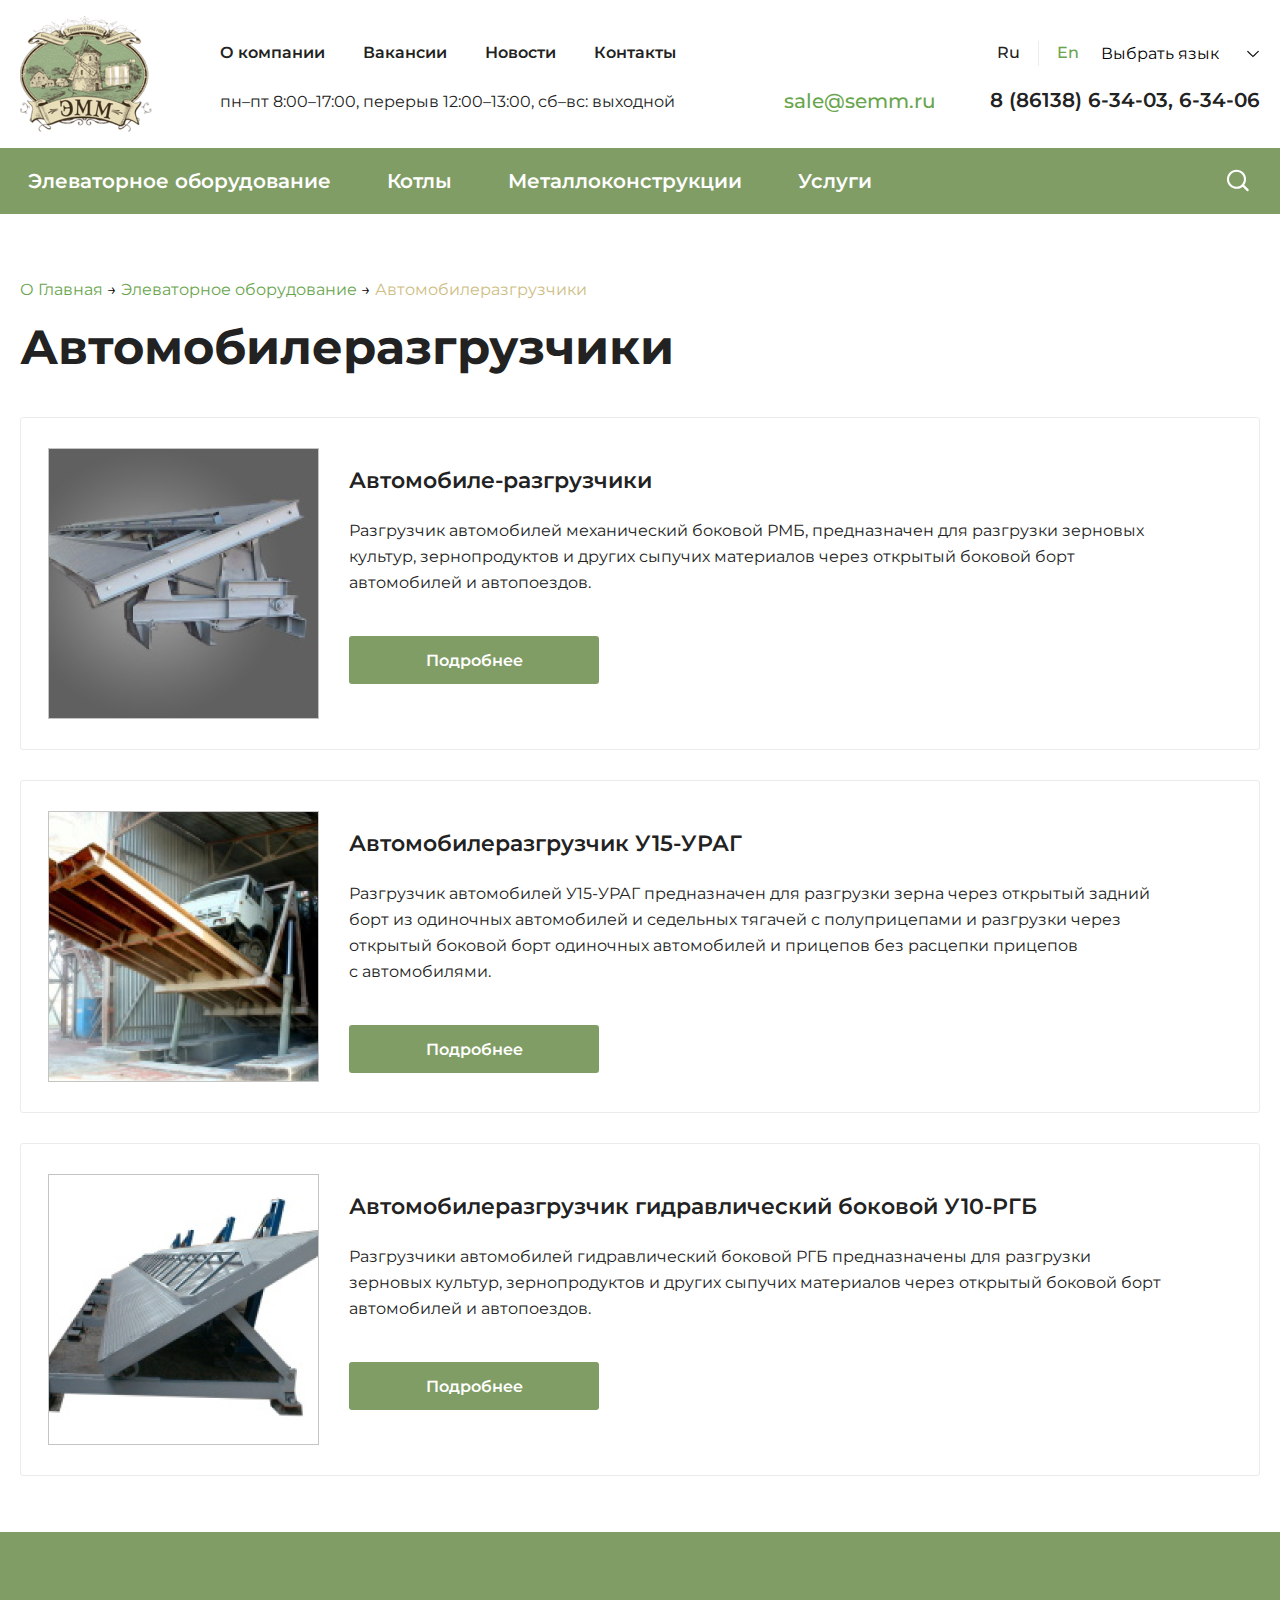
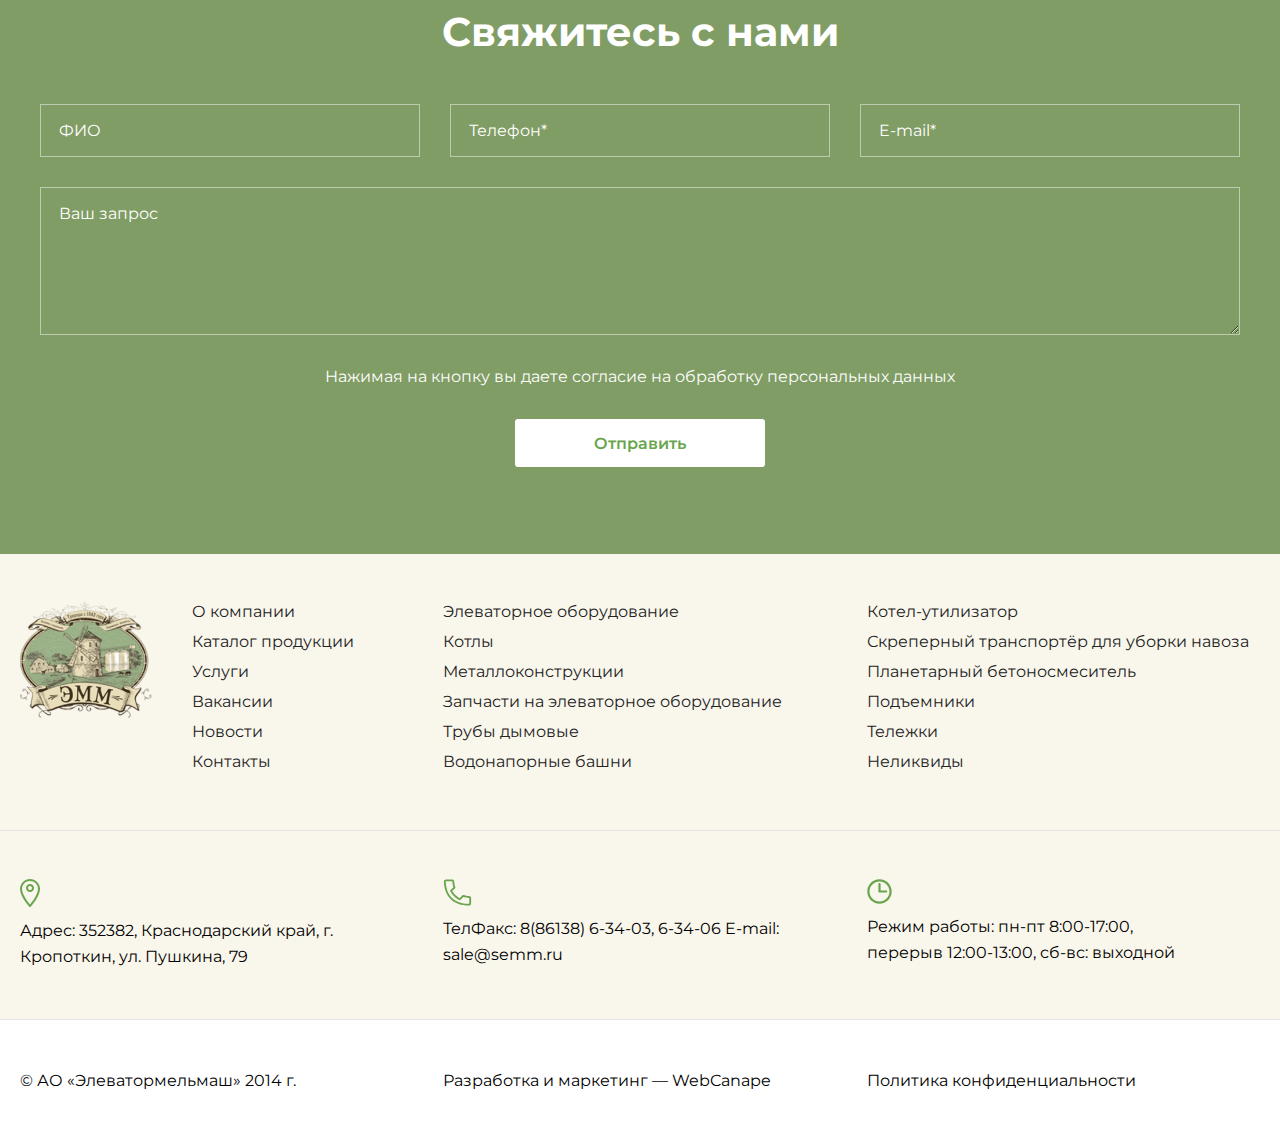
<file: page.html>
<!DOCTYPE html>
<html>

<head>
    <meta charset="utf-8">
    <meta content="width=device-width, initial-scale=1.0" name="viewport">
    <title>
        Автомобилеразгрузчики
    </title>
    <meta content="" name="description">
    <meta content="" name="keywords">
    <link href="favicon-16x16.png" rel="icon" sizes="16x16" type="image/png">
    <link href="favicon-32x32.png" rel="icon" sizes="32x32" type="image/png">
    <link href="favicon-96x96.png" rel="icon" sizes="96x96" type="image/png">
    <link href="assets/css/swiper.css" rel="stylesheet">
    <link href="assets/css/base.css" rel="stylesheet" type="text/css">
    <link href="assets/css/style.css" rel="stylesheet" type="text/css">
    <style>
        .subnav {
            background-color: #7f9d64;
            display: flex;
            justify-content: center;
            margin: 0 auto;
            position: relative;
            width: 100%
        }

        .subnav .container {
            align-items: center;
            display: flex;
            justify-content: space-between;
            max-width: 1346px;
            padding: 0;
            width: 100%
        }

        .subnav__left {
            display: inline-flex
        }

        .subnav__link {
            color: #fff;
            font-size: 20px;
            font-weight: 600;
            padding: 21px 28px;
            transition: background-color .2s ease-out, color .2s ease-out
        }

        .subnav__link:hover {
            background-color: rgba(0, 0, 0, 0.15)
        }

        .subnav__right {
            padding: 0 28px
        }

        .subnav__icon {
            height: 27px;
            vertical-align: middle;
            width: 27px
        }

        .breadcrumbs__item {
            display: inline-block;
            margin-bottom: 20px;
            padding-top: 66px
        }

        .breadcrumbs__link {
            color: #69a54d
        }

        .breadcrumbs__link.is-active {
            color: #cdbd84
        }

        .section__item {
            background: #fff;
            border: 1px solid #ebebeb;
            border-radius: 3px;
            margin-bottom: 30px;
            padding: 30px 27px;
            transition: box-shadow .2s ease-out 0s, border-color .2s ease-out 0s
        }

        .section__item:hover {
            box-shadow: rgba(0, 0, 0, 0.1) 0px 4px 20px
        }

        .section__link {
            display: flex
        }

        .section__thumbnail {
            aspect-ratio: 1:1;
            margin-right: 30px;
            min-height: 271px;
            min-width: 271px
        }

        .section__img {
            height: 271px;
            object-fit: contain;
            width: 271px
        }

        .section__content {
            padding-top: 19px
        }

        .section__heading {
            color: #222;
            font-family: Montserrat, sans-serif;
            font-size: 22px;
            font-style: normal;
            font-weight: 600;
            margin-bottom: 24px;
            text-decoration: none
        }

        .section__item:hover .section__heading {
            text-decoration: underline
        }

        .section__description {
            margin-bottom: calc(1.5em + 16px);
            max-width: 814px
        }

        .section__text {
            font-size: 16px;
            line-height: 1.625
        }

        .section__button {
            appearance: none;
            background-color: #7f9d64;
            border: 0 none;
            border-radius: 3px;
            box-sizing: border-box;
            color: #fff;
            cursor: pointer;
            display: inline-block;
            font-size: 16px;
            font-weight: 600;
            margin: 0 auto;
            min-width: 250px;
            padding: 15px 20px 14px;
            position: relative;
            text-align: center;
            text-decoration: none;
            text-overflow: ellipsis;
            touch-action: manipulation;
            vertical-align: middle;
            white-space: nowrap
        }

        .section__button:hover {
            background-color: #cdbd84;
            color: #fff
        }
    </style>
</head>

<body class="page">
    <svg class="is-hidden">
        <symbol height="22" id="arrow" viewbox="0 0 39 22" width="39">
            <rect fill="white" height="1" transform="matrix(-1 0 0 1 38 10.0366)" width="38">
            </rect>
            <rect fill="white" height="0.992478" transform="matrix(-0.712466 -0.701706 -0.712466 0.701706 39 10.5364)" width="15.0155">
            </rect>
            <rect fill="white" height="0.992478" transform="matrix(-0.712466 0.701706 0.712466 0.701706 38.293 9.84009)" width="15.0312">
            </rect>
        </symbol>
        <symbol height="39" id="arrow-left" viewbox="0 0 62 39" width="62">
            <rect fill="white" height="1" width="61" x="1" y="19.0001">
            </rect>
            <rect fill="white" height="0.992478" transform="matrix(0.712466 -0.701706 0.712466 0.701706 0 19.5)" width="27.7894">
            </rect>
            <rect fill="white" height="0.992478" transform="matrix(0.712466 0.701706 -0.712466 0.701706 0.707031 18.8036)" width="27.7894">
            </rect>
        </symbol>
        <symbol height="39" id="arrow-right" viewbox="0 0 62 39" width="62">
            <rect fill="white" height="1" transform="matrix(-1 0 0 1 61 19.0001)" width="61">
            </rect>
            <rect fill="white" height="0.992478" transform="matrix(-0.712466 -0.701706 -0.712466 0.701706 62 19.5)" width="27.7894">
            </rect>
            <rect fill="white" height="0.992478" transform="matrix(-0.712466 0.701706 0.712466 0.701706 61.293 18.8036)" width="27.7894">
            </rect>
        </symbol>
        <symbol height="27" id="search" viewbox="0 0 27 27" width="27">
            <path d="M16.7703 16.5374C19.6748 13.6329 19.6748 8.92369 16.7703 6.01917C13.8658 3.11464 9.15662 3.11464 6.2521 6.01917C3.34758 8.92369 3.34758 13.6329 6.2521 16.5374C9.15662 19.4419 13.8658 19.4419 16.7703 16.5374ZM17.6131 18.6417C13.8564 21.7623 8.2712 21.5617 4.7495 18.04C1.01511 14.3056 1.01511 8.25095 4.7495 4.51657C8.48388 0.782177 14.5385 0.782177 18.2729 4.51657C21.6813 7.92497 21.9788 13.2662 19.1655 17.0121L23.446 21.2926C23.884 21.7306 23.886 22.4388 23.4436 22.8812C23.0043 23.3205 22.2877 23.3163 21.855 22.8836L17.6131 18.6417Z" fill="white">
            </path>
        </symbol>
        <symbol height="29" id="location" viewbox="0 0 20 29" width="20">
            <path d="M10 0C7.34784 0 4.8043 1.05357 2.92893 2.92893C1.05357 4.8043 0 7.34784 0 10C0 17.3 8.88 27.25 9.26 27.67C9.35379 27.7748 9.46862 27.8585 9.597 27.9159C9.72537 27.9733 9.86439 28.0029 10.005 28.0029C10.1456 28.0029 10.2846 27.9733 10.413 27.9159C10.5414 27.8585 10.6562 27.7748 10.75 27.67C11.12 27.25 20 17.3 20 10C20 8.68678 19.7413 7.38642 19.2388 6.17317C18.7362 4.95991 17.9997 3.85752 17.0711 2.92893C16.1425 2.00035 15.0401 1.26375 13.8268 0.761205C12.6136 0.258658 11.3132 0 10 0ZM10 25.46C7.89 22.93 2 15.39 2 10C2 7.87827 2.84285 5.84344 4.34315 4.34315C5.84344 2.84285 7.87827 2 10 2C12.1217 2 14.1566 2.84285 15.6569 4.34315C17.1571 5.84344 18 7.87827 18 10C18 15.39 12.11 22.93 10 25.46Z" fill="#69A54D">
            </path>
            <path d="M10 5C9.20888 5 8.43552 5.2346 7.77772 5.67412C7.11992 6.11365 6.60723 6.73836 6.30448 7.46926C6.00173 8.20017 5.92252 9.00444 6.07686 9.78036C6.2312 10.5563 6.61216 11.269 7.17157 11.8284C7.73098 12.3878 8.44372 12.7688 9.21964 12.9231C9.99556 13.0775 10.7998 12.9983 11.5307 12.6955C12.2616 12.3928 12.8864 11.8801 13.3259 11.2223C13.7654 10.5645 14 9.79112 14 9C14 7.93913 13.5786 6.92172 12.8284 6.17157C12.0783 5.42143 11.0609 5 10 5ZM10 11C9.60444 11 9.21776 10.8827 8.88886 10.6629C8.55996 10.4432 8.30362 10.1308 8.15224 9.76536C8.00087 9.39991 7.96126 8.99778 8.03843 8.60982C8.1156 8.22186 8.30608 7.86549 8.58579 7.58579C8.86549 7.30608 9.22186 7.1156 9.60982 7.03843C9.99778 6.96126 10.3999 7.00086 10.7654 7.15224C11.1308 7.30362 11.4432 7.55996 11.6629 7.88886C11.8827 8.21776 12 8.60444 12 9C12 9.53043 11.7893 10.0391 11.4142 10.4142C11.0391 10.7893 10.5304 11 10 11Z" fill="#69A54D">
            </path>
        </symbol>
    </svg>

    <header class="header">
        <div class="container">
            <div class="header__flex">
                <div class="header__left">
                    <a href="index.html"><img alt="" class="header__img" src="assets/img/header-logo.png"></a>
                </div>

                <div class="header__right">
                    <div class="header__row">
                        <div class="header__column">
                            <nav class="header__nav nav">
                                <ul class="nav__list">
                                    <li class="nav__item">
                                        <a class="nav__link" href="index.html">О компании</a>
                                    </li>

                                    <li class="nav__item">
                                        <a class="nav__link" href="about.html">Вакансии</a>
                                    </li>

                                    <li class="nav__item">
                                        <a class="nav__link" href="news.html">Новости</a>
                                    </li>

                                    <li class="nav__item">
                                        <a class="nav__link" href="feedback.html">Контакты</a>
                                    </li>
                                </ul>
                            </nav>
                        </div>

                        <div class="header__column column">
                            <ul class="header__list">
                                <div class="column__left">
                                    <li class="header__item">
                                        <a class="header__link is-active" href="#!">Ru</a>
                                    </li>

                                    <li class="header__item header__item--divider">
                                    </li>

                                    <li class="header__item">
                                        <a class="header__link" href="#!">En</a>
                                    </li>
                                </div>

                                <div class="column__right">
                                    <li class="header__item">
                                        <div class="header__dropdown">
                                            <select class="header__select">
                                                <option value="">
                                                    Выбрать язык
                                                </option>
                                                <option value="az">
                                                    азербайджанский
                                                </option>
                                                <option value="sq">
                                                    албанский
                                                </option>
                                                <option value="en">
                                                    английский
                                                </option>
                                                <option value="ar">
                                                    арабский
                                                </option>
                                                <option value="hy">
                                                    армянский
                                                </option>
                                                <option value="be">
                                                    белорусский
                                                </option>
                                                <option value="bg">
                                                    болгарский
                                                </option>
                                                <option value="bs">
                                                    боснийский
                                                </option>
                                                <option value="hu">
                                                    венгерский
                                                </option>
                                                <option value="vi">
                                                    вьетнамский
                                                </option>
                                                <option value="el">
                                                    греческий
                                                </option>
                                                <option value="ka">
                                                    грузинский
                                                </option>
                                                <option value="es">
                                                    испанский
                                                </option>
                                                <option value="it">
                                                    итальянский
                                                </option>
                                                <option value="kk">
                                                    казахский
                                                </option>
                                                <option value="ky">
                                                    киргизский
                                                </option>
                                                <option value="zh-TW">
                                                    китайский (традиционный)
                                                </option>
                                                <option value="ko">
                                                    корейский
                                                </option>
                                                <option value="lv">
                                                    латышский
                                                </option>
                                                <option value="lt">
                                                    литовский
                                                </option>
                                                <option value="mn">
                                                    монгольский
                                                </option>
                                                <option value="de">
                                                    немецкий
                                                </option>
                                                <option value="ne">
                                                    непальский
                                                </option>
                                                <option value="nl">
                                                    нидерландский
                                                </option>
                                                <option value="no">
                                                    норвежский
                                                </option>
                                                <option value="pl">
                                                    польский
                                                </option>
                                                <option value="pt">
                                                    португальский
                                                </option>
                                                <option value="ro">
                                                    румынский
                                                </option>
                                                <option value="sr">
                                                    сербский
                                                </option>
                                                <option value="sk">
                                                    словацкий
                                                </option>
                                                <option value="sl">
                                                    словенский
                                                </option>
                                                <option value="tg">
                                                    таджикский
                                                </option>
                                                <option value="tt">
                                                    татарский
                                                </option>
                                                <option value="tr">
                                                    турецкий
                                                </option>
                                                <option value="tk">
                                                    туркменский
                                                </option>
                                                <option value="uz">
                                                    узбекский
                                                </option>
                                                <option value="uk">
                                                    украинский
                                                </option>
                                                <option value="fi">
                                                    финский
                                                </option>
                                                <option value="fr">
                                                    французский
                                                </option>
                                                <option value="hr">
                                                    хорватский
                                                </option>
                                                <option value="cs">
                                                    чешский
                                                </option>
                                                <option value="sv">
                                                    шведский
                                                </option>
                                                <option value="et">
                                                    эстонский
                                                </option>
                                                <option value="ja">
                                                    японский
                                                </option>
                                            </select>
                                        </div>
                                    </li>
                                </div>
                            </ul>
                        </div>
                    </div>

                    <div class="header__row">
                        <div class="header__column">
                            <p class="header__text">
                                <span class="schedule">пн–пт 8:00–17:00, перерыв 12:00–13:00, сб–вс: выходной</span>
                            </p>
                        </div>

                        <div class="header__column">
                            <a class="header__text"><span class="email">sale@semm.ru</span></a>
                            <p class="header__text">
                                <span class="phone">8 (86138) 6-34-03</span>, <span class="phone">6-34-06</span>
                            </p>
                        </div>
                    </div>
                </div>
            </div>
        </div>
    </header>

    <main class="main">
        <div class="subnav">
            <div class="container">
                <div class="subnav__left">
                    <a class="subnav__link">Элеваторное оборудование</a> <a class="subnav__link">Котлы</a> <a class="subnav__link">Металлоконструкции</a> <a class="subnav__link">Услуги</a>
                </div>

                <div class="subnav__right">
                    <svg class="subnav__icon">
                        <use xlink:href="#search">
                        </use>
                    </svg>
                </div>
            </div>
        </div>

        <div class="breadcrumbs">
            <div class="container">
                <ul class="breadcrumbs__list">
                    <li class="breadcrumbs__item">
                        <a class="breadcrumbs__link" href="#!">О Главная</a>
                    </li>

                    <li class="breadcrumbs__item">
                        <span>→</span>
                    </li>

                    <li class="breadcrumbs__item">
                        <a class="breadcrumbs__link" href="#!">Элеваторное оборудование</a>
                    </li>

                    <li class="breadcrumbs__item">
                        <span>→</span>
                    </li>

                    <li class="breadcrumbs__item">
                        <a class="breadcrumbs__link is-active" href="#!">Автомобилеразгрузчики</a>
                    </li>
                </ul>
            </div>
        </div>

        <section class="section">
            <div class="container">
                <h1>
                    Автомобилеразгрузчики
                </h1>

                <ul class="section__list">
                    <li class="section__item">
                        <a class="section__link" href="#!">
                            <figure class="section__thumbnail">
                                <img alt="" class="section__img" src="assets/img/page/1.png">
                            </figure>

                            <div class="section__content">
                                <div class="section__heading">
                                    Автомобиле-разгрузчики
                                </div>

                                <div class="section__description">
                                    <p class="section__text">
                                        Разгрузчик автомобилей механический боковой РМБ, предназначен для разгрузки зерновых культур, зернопродуктов и&nbsp;других сыпучих материалов через открытый боковой борт автомобилей и&nbsp;автопоездов.
                                    </p>
                                </div>

                                <div class="section__action">
                                    <button class="section__button">Подробнее</button>
                                </div>
                            </div>
                        </a>
                    </li>

                    <li class="section__item">
                        <a class="section__link" href="#!">
                            <figure class="section__thumbnail">
                                <img alt="" class="section__img" src="assets/img/page/2.png">
                            </figure>

                            <div class="section__content">
                                <div class="section__heading">
                                    Автомобилеразгрузчик У15-УРАГ
                                </div>

                                <div class="section__description">
                                    <p class="section__text">
                                        Разгрузчик автомобилей У15-УРАГ предназначен для разгрузки зерна через открытый задний борт из&nbsp;одиночных автомобилей и&nbsp;седельных тягачей с&nbsp;полуприцепами и&nbsp;разгрузки через открытый боковой борт одиночных автомобилей и&nbsp;прицепов без расцепки прицепов с&nbsp;автомобилями.
                                    </p>
                                </div>

                                <div class="section__action">
                                    <button class="section__button">Подробнее</button>
                                </div>
                            </div>
                        </a>
                    </li>

                    <li class="section__item">
                        <a class="section__link" href="#!">
                            <figure class="section__thumbnail">
                                <img alt="" class="section__img" src="assets/img/page/3.png">
                            </figure>

                            <div class="section__content">
                                <div class="section__heading">
                                    Автомобилеразгрузчик гидравлический боковой У10-РГБ
                                </div>

                                <div class="section__description">
                                    <p class="section__text">
                                        Разгрузчики автомобилей гидравлический боковой РГБ предназначены для разгрузки зерновых культур, зернопродуктов и&nbsp;других сыпучих материалов через открытый боковой борт автомобилей и&nbsp;автопоездов.
                                    </p>
                                </div>

                                <div class="section__action">
                                    <button class="section__button">Подробнее</button>
                                </div>
                            </div>
                        </a>
                    </li>
                </ul>
            </div>
        </section>

        <div class="pagination">
        </div>

        <section class="contact">
            <div class="container">
                <h2>
                    Свяжитесь с нами
                </h2>

                <ul class="contact__list">
                    <li class="contact__item">
                        <input class="contact__input" placeholder="ФИО" type="text"> <input class="contact__input" placeholder="Телефон*" type="text"> <input class="contact__input" placeholder="E-mail*" type="text">
                    </li>

                    <li class="contact__item">
                        <textarea class="contact__textarea" placeholder="Ваш запрос" rows="6"></textarea>
                    </li>

                    <li class="contact__item">
                        <p class="contact__text">
                            Нажимая на&nbsp;кнопку вы&nbsp;даете согласие на&nbsp;обработку персональных данных
                        </p>
                    </li>

                    <li class="contact__item">
                        <button class="contact__button">Отправить</button>
                    </li>
                </ul>
            </div>
        </section>
    </main>

    <footer class="footer">
        <div class="footer__top">
            <div class="container">
                <div class="footer__row">
                    <div class="footer__column">
                        <div class="footer__flex">
                            <img alt="" class="footer__img" src="assets/img/footer-logo.png">
                            <ul class="footer__list">
                                <li class="footer__item">
                                    <a class="footer__link" href="#!">О компании</a>
                                </li>

                                <li class="footer__item">
                                    <a class="footer__link" href="#!">Каталог продукции</a>
                                </li>

                                <li class="footer__item">
                                    <a class="footer__link" href="#!">Услуги</a>
                                </li>

                                <li class="footer__item">
                                    <a class="footer__link" href="#!">Вакансии</a>
                                </li>

                                <li class="footer__item">
                                    <a class="footer__link" href="#!">Новости</a>
                                </li>

                                <li class="footer__item">
                                    <a class="footer__link" href="#!">Контакты</a>
                                </li>
                            </ul>
                        </div>
                    </div>

                    <div class="footer__column">
                        <ul class="footer__list">
                            <li class="footer__item">
                                <a class="footer__link" href="#!">Элеваторное оборудование</a>
                            </li>

                            <li class="footer__item">
                                <a class="footer__link" href="#!">Котлы</a>
                            </li>

                            <li class="footer__item">
                                <a class="footer__link" href="#!">Металлоконструкции</a>
                            </li>

                            <li class="footer__item">
                                <a class="footer__link" href="#!">Запчасти на элеваторное оборудование</a>
                            </li>

                            <li class="footer__item">
                                <a class="footer__link" href="#!">Трубы дымовые</a>
                            </li>

                            <li class="footer__item">
                                <a class="footer__link" href="#!">Водонапорные башни</a>
                            </li>
                        </ul>
                    </div>

                    <div class="footer__column">
                        <ul class="footer__list">
                            <li class="footer__item">
                                <a class="footer__link" href="#!">Котел-утилизатор</a>
                            </li>

                            <li class="footer__item">
                                <a class="footer__link" href="#!">Скреперный транспортёр для уборки навоза</a>
                            </li>

                            <li class="footer__item">
                                <a class="footer__link" href="#!">Планетарный бетоносмеситель</a>
                            </li>

                            <li class="footer__item">
                                <a class="footer__link" href="#!">Подъемники</a>
                            </li>

                            <li class="footer__item">
                                <a class="footer__link" href="#!">Тележки</a>
                            </li>

                            <li class="footer__item">
                                <a class="footer__link" href="#!">Неликвиды</a>
                            </li>
                        </ul>
                    </div>
                </div>
            </div>
        </div>

        <div class="footer__middle">
            <div class="container">
                <div class="footer__row">
                    <div class="footer__column">
                        <img alt="" class="footer__icon" src="assets/svg/location.svg">
                        <p class="footer__text">
                            Адрес: 352382, Краснодарский край, г. Кропоткин, ул. Пушкина, 79
                        </p>
                    </div>

                    <div class="footer__column">
                        <img alt="" class="footer__icon" src="assets/svg/contact-info.svg">
                        <p class="footer__text">
                            ТелФакс: 8(86138) 6-34-03, 6-34-06 E-mail: sale@semm.ru
                        </p>
                    </div>

                    <div class="footer__column">
                        <img alt="" class="footer__icon" src="assets/svg/schedule.svg">
                        <p class="footer__text">
                            Режим работы: пн-пт 8:00-17:00,<br>
                            перерыв 12:00-13:00, сб-вс: выходной
                        </p>
                    </div>
                </div>
            </div>
        </div>

        <div class="footer__bottom">
            <div class="container">
                <div class="footer__row">
                    <div class="footer__column">
                        <p class="footer__text">
                            &copy;&nbsp;АО&nbsp;&laquo;Элеватормельмаш&raquo; 2014&nbsp;г.
                        </p>
                    </div>

                    <div class="footer__column">
                        <p class="footer__text">
                            Разработка и&nbsp;маркетинг&nbsp;&mdash; WebCanape
                        </p>
                    </div>

                    <div class="footer__column">
                        <p class="footer__text">
                            Политика конфиденциальности
                        </p>
                    </div>
                </div>
            </div>
        </div>
    </footer>
</body>

</html>
</file>
<file: assets/css/base.css>
@charset "utf-8";
@import "https://fonts.googleapis.com/css2?family=Montserrat:ital,wght@0,100;0,200;0,300;0,400;0,500;0,600;0,700;0,800;0,900;1,100;1,200;1,300;1,400;1,500;1,600;1,700;1,800;1,900&display=swap";
* {
	-webkit-font-smoothing: antialiased;
	-moz-osx-font-smoothing: grayscale;
	text-rendering: optimizeLegibility
}

*, ::before, ::after {
	-webkit-box-sizing: inherit;
	box-sizing: inherit;
	margin: 0;
	outline: none;
	padding: 0
}

::-moz-selection {
	background-color: #222;
	color: #fff
}

::selection {
	background-color: #222;
	color: #fff
}

a, abbr, acronym, address, applet, area, article, aside, audio, b, base, basefont, bdo, bgsound, big, blink, blockquote, body, br, button, canvas, caption, center, cite, code, col, colgroup, command, datalist, dd, del, details, dfn, div, dl, dt, em, embed, fieldset, figcaption, figure, font, footer, form, frame, frameset, h1, h2, h3, h4, h5, h6, head, header, hgroup, hr, html, i, iframe, input, ins, kbd, keygen, label, legend, li, link, listing, main, map, mark, marquee, math, menu, meta, meter, nav, nextid, nobr, noembed, noframes, noscript, object, ol, optgroup, option, output, p, param, plaintext, pre, progress, q, rp, rt, ruby, s, samp, script, section, select, source, spacer, span, strike, strong, style, sub, summary, sup, svg, table, tbody, td, textarea, tfoot, th, thead, time, title, tr, track, tt, u, ul, var, video, wbr, xmp {
	border: 0 none
}

a {
	cursor: pointer;
	text-decoration: none;
	-webkit-transition: all .5s ease;
	-o-transition: all .5s ease;
	transition: all .5s ease
}

article, aside, details, figcaption, figure, footer, header, hgroup, menu, nav, section {
	display: block
}

blockquote, q {
	quotes: none
}

body {
	font-family: "Montserrat", sans-serif;
	font-size: 16px;
	overflow-x: hidden
}

html {
	-webkit-box-sizing: border-box;
	box-sizing: border-box
}

img, svg {
	display: inline-block;
	fill: currentColor;
	vertical-align: middle
}

img, svg, video {
	height: auto;
	max-width: 100%
}

ol, ul {
	list-style: none
}

table {
	border-collapse: collapse;
	border-spacing: 0
}

td:not([align]), th:not([align]) {
	border: 1px solid #dcdcdc;
	padding: 9px 16px 11px;
	text-align: center;
	vertical-align: top
}

button, input, select, textarea {
	font-family: "Montserrat", sans-serif;
	font-size: 16px
}
</file>
<file: assets/css/style.css>
/***************
*
*  Typography
*
***************/

a {
    color: #222;
    text-decoration: none
}

h1 {
    color: #222;
    font-size: 48px;
    font-weight: 700;
    line-height: 1.2;
    margin: 0 0 40px
}

h2 {
    color: #222;
    font-size: 40px;
    font-weight: 700;
    line-height: 1.2;
    margin: 0 0 44px;
    word-wrap: break-word
}

p {
    font-size: 18px;
    line-height: 1.666
}

.text {
    font-family: "Montserrat", sans-serif;
    line-height: 100%
}

.text-14px {
    font-size: 14px;
    line-height: 17px
}

.text-16px {
    font-size: 16px;
    line-height: 20px
}

.text-20px {
    font-size: 20px;
    line-height: 24px
}

.text-22px {
    font-size: 22px;
    line-height: 27px
}

.text-26px {
    font-size: 26px;
    line-height: 40px
}

.text-40px {
    font-size: 40px;
    line-height: 49px
}

.text-48px {
    font-size: 48px;
    line-height: 59px
}

.text-48px {
    font-size: 48px;
    line-height: 59px
}

.text-72px {
    font-size: 72px;
    line-height: 88px
}

.text-80px {
    font-size: 80px;
    line-height: 98px
}

.text-108px {
    font-size: 108px;
    line-height: 132px
}

/****************
*
*  Font weight
*
****************/

.thin {
    font-weight: 100
}

.extra-light {
    font-weight: 200
}

.light {
    font-weight: 300
}

.regular {
    font-weight: 400
}

.medium {
    font-weight: 500
}

.semi-bold {
    font-weight: 600
}

.bold {
    font-weight: 700
}

.extra-bold {
    font-weight: 800
}

.black {
    font-weight: 900
}

/****************
*
*  Line height
*
****************/

.line-height-92\% {
    line-height: 92%
}

.line-height-100\% {
    line-height: 100%
}

.line-height-123\% {
    line-height: 123%
}

.line-height-126\% {
    line-height: 126%
}

.line-height-137\% {
    line-height: 137%
}

.line-height-154\% {
    line-height: 154%
}

/*******************
*
*  Text transform
*
*******************/

.capitalize {
    text-transform: capitalize
}

.lowercase {
    text-transform: lowercase
}

.uppercase {
    text-transform: uppercase
}

/***********
*
*  Margin
*
***********/

.margin-bottom-31px {
    margin-bottom: 31px
}

.margin-bottom-35px {
    margin-bottom: 35px
}

.margin-bottom-39px {
    margin-bottom: 39px
}

.margin-bottom-45px {
    margin-bottom: 45px
}

.margin-bottom-48px {
    margin-bottom: 48px
}

.margin-bottom-55px {
    margin-bottom: 55px
}

.margin-bottom-62px {
    margin-bottom: 62px
}

.margin-bottom-75px {
    margin-bottom: 75px
}

/**************
*
*  Max width
*
**************/

.max-width-1289px {
    margin: 0 auto;
    max-width: 1289px
}

.max-width-1330px {
    margin: 0 auto;
    max-width: 1330px
}

.is-hidden {
    display: none;
    opacity: 0;
    visibility: hidden
}

/***********
*
*  Header
*
***********/

.header {
    background-color: #fff;
    padding: 16px 0;
    width: 100%
}

.header__flex {
    align-items: center;
    display: flex;
    justify-content: space-between
}

.header__left {
    margin-right: 68px;
    min-width: 132px
}

.header__right {
    width: 100%
}

.header__row {
    display: flex;
    justify-content: space-between
}

.header__row:first-child {
    margin-bottom: 8px
}

.header__column {
    align-items: center;
    display: flex
}

.column__left {
    align-items: center;
    display: flex
}

.header__list {
    align-items: center;
    display: flex;
    justify-content: space-between;
    width: 263.49px
}

.header__item--divider {
    height: 100%;
    height: 25px;
    min-height: 16px;
    width: 1px;
    background-color: rgba(196, 196, 196, 0.3);
    margin: 0 18px
}

.header__dropdown {
    background-color: transparent;
    display: block;
    line-height: 0;
    overflow: visible;
    position: relative
}

.header__select {
    appearance: none;
    background: transparent url("data:image/svg+xml;charset=utf-8,%3Csvg height='16px' viewbox='0 0 18 18' width='16px' xmlns='http://www.w3.org/2000/svg'%3E %3Cpath d=' M 15 6.534 L 14.156 5.7 L 8.992 10.657 L 8.441 10.128 L 8.444 10.131 L 3.856 5.727 L 3 6.548 C 4.268 7.766 7.808 11.164 8.992 12.3 C 9.872 11.456 9.014 12.279 15 6.534 Z ' fill-rule='evenodd' fill='%23000000'%3E%3C/path%3E %3C/svg%3E") right 0 center/16px no-repeat;
    color: var(--black);
    cursor: pointer;
    overflow: hidden;
    padding: 10px 22px;
    text-overflow: ellipsis;
    white-space: nowrap;
    width: 100%
}

.header__link {
    color: #69a54d;
    font-size: 16px;
    font-weight: 500;
    line-height: 1.25
}

.header__link:hover {
    text-decoration: underline
}

.header__link.is-active {
    color: #222
}

.header__link.is-active:hover {
    text-decoration: none
}

.header__text {
    color: #222;
    font-size: 20px;
    font-weight: 600;
    text-align: right
}

.email {
    color: #69a54d;
    font-size: 20px;
    font-weight: 500;
    margin-right: 53.91px;
    text-align: right
}

.email:hover {
    text-decoration: underline
}

.phone {
    color: #222;
    font-size: 20px;
    font-weight: 600;
    text-align: right
}

.schedule {
    color: #222;
    font-size: 16px;
    font-weight: 400;
    line-height: 1.25
}

/***************
*
*  Navigation
*
***************/

.nav__list {
    display: flex
}

.nav__item {
    color: #222;
    display: block;
    font-size: 16px;
    font-weight: 600;
    padding: 13px 19px 14px
}

.nav__item:first-child {
    padding-left: 0
}

.nav__item:last-child {
    padding-right: 0
}

.nav__link {
    font-size: 16px;
    font-weight: 600;
    transition: color .2s ease-out 0s
}

.nav__link:hover {
    color: #69a54d
}

/*******************
*
*  Sub Navigation
*
*******************/

.subnav {
    display: flex;
    justify-content: center;
    left: 0;
    margin: 0 auto;
    position: absolute;
    right: 0;
    top: 0;
    width: 100%;
    z-index: 9
}

.subnav .container {
    align-items: center;
    display: flex;
    justify-content: space-between;
    max-width: 1346px;
    padding: 0;
    width: 100%
}

.subnav__left {
    display: inline-flex
}

.subnav__link {
    color: #fff;
    font-size: 20px;
    font-weight: 600;
    padding: 21px 28px;
    transition: background-color .2s ease-out, color .2s ease-out
}

.subnav__link:hover {
    background-color: rgba(0, 0, 0, 0.15)
}

.subnav__right {
    padding: 0 28px
}

.subnav__icon {
    height: 27px;
    vertical-align: middle;
    width: 27px
}

section {
    margin-bottom: 56px
}

section p:not(:last-child) {
    margin-bottom: 18px
}

.container {
    margin: 0 auto;
    max-width: 1330px;
    padding: 0 20px;
    width: 100%
}

/*****************
*
*  Section Hero
*
*****************/

.hero {
    max-width: 100%;
    overflow: hidden;
    position: relative;
    margin-bottom: 0
}

/***********
*
*  Swiper
*
***********/

.swiper__item {
    display: block;
    height: 627px;
    overflow: hidden;
    position: relative;
    width: 100%;
    z-index: 1
}

.swiper__thumbnail {
    background-position: center center;
    background-size: cover;
    height: 100%;
    position: absolute;
    width: 100%;
    z-index: -1
}

.swiper__overlay {
    align-content: center;
    display: flex;
    flex-direction: column;
    height: 100%;
    justify-content: center;
    margin: 0 auto;
    max-width: 1330px;
    overflow: hidden;
    position: relative;
    text-align: center;
    transition: all .2s linear;
    width: 100%;
    z-index: 2
}

.swiper__heading {
    color: rgba(255, 255, 255, 0.7);
    font-size: 90px;
    font-weight: 800;
    margin-bottom: 23px;
    text-transform: uppercase
}

.swiper__numeral {
    bottom: 69px;
    color: rgba(255, 255, 255, 0.7);
    display: block;
    font-size: 96px;
    font-weight: 700;
    line-height: 1.219;
    opacity: .5;
    position: absolute;
    right: 37px;
    text-align: right
}

.swiper__text {
    color: #fff;
    font-size: 26px;
    font-weight: 500;
    line-height: 1.538
}

.swiper__control {
    align-items: stretch;
    bottom: 73px;
    display: flex;
    left: 0;
    position: absolute;
    width: 100%;
    z-index: 9
}

.swiper__control .container {
    align-items: stretch;
    display: flex
}

.swiper__button-next,
.swiper__button-prev {
    background-image: none;
    bottom: 0;
    cursor: pointer;
    display: block;
    height: 39px;
    left: 0;
    overflow: hidden;
    position: relative;
    right: 0;
    top: 0;
    transition: all .5s ease;
    width: 62px
}

.swiper__button-prev {
    margin-right: 24px
}

.swiper__icon {
    height: 39px;
    width: 62px
}

/**********
*
*  About
*
**********/

.about {
    padding-top: 86px
}

.about__list {
    display: grid;
    grid-gap: 30px;
    grid-template-columns: repeat(5, 1fr)
}

.about__numeral {
    color: #cdbd84;
    font-size: 80px;
    font-weight: 700;
    line-height: 98px;
    margin-bottom: 4px
}

.numeral__text {
    color: #cdbd84;
    font-size: 24px;
    font-weight: 700;
    line-height: 1.2
}

.about__text {
    line-height: 1.666
}

/***********************
*
*  Elevator equipment
*
***********************/

.elevator-equipment {
    margin-bottom: 85px
}

.elevator-equipment__list {
    display: grid;
    grid-gap: 30px;
    grid-template-columns: repeat(4, 1fr)
}

.elevator-equipment__link {
    display: flex;
    flex-direction: column;
    overflow: hidden;
    position: relative
}

.elevator-equipment__thumbnail {
    background-position: center;
    background-repeat: no-repeat;
    background-size: cover;
    height: 240px;
    transition: all .5s ease-out 0s;
    vertical-align: middle
}

.elevator-equipment__item:hover .elevator-equipment__thumbnail {
    transform: scale(1.03)
}

.elevator-equipment__thumbnail::before {
    background-color: rgba(2, 7, 31, 0.3);
    background-size: cover;
    content: "";
    height: 100%;
    height: 240px;
    left: 0;
    position: absolute;
    top: 0;
    width: 100%
}

.elevator-equipment__overlay {
    display: flex;
    flex-direction: column;
    flex-grow: 1;
    height: 100%;
    height: 240px;
    justify-content: space-between;
    left: 0;
    padding: 23px 18px 23px 24px;
    position: absolute;
    right: 0
}

.elevator-equipment__heading {
    color: #fff;
    font-size: 22px;
    font-weight: 600;
    line-height: 1.227
}

.elevator-equipment__action {
    position: absolute;
    bottom: 36px;
    left: 29px
}

.elevator-equipment__overlay svg {
    height: 22px;
    width: 39px
}

/********************
*
*  Other equipment
*
********************/

.other-equipment__list {
    display: grid;
    grid-gap: 30px;
    grid-template-columns: repeat(2, 1fr);
    margin-bottom: 85px
}

.other-equipment__link {
    display: flex;
    flex-direction: column;
    overflow: hidden;
    position: relative
}

.other-equipment__thumbnail {
    background-position: center;
    background-repeat: no-repeat;
    background-size: cover;
    height: 240px;
    transition: all .5s ease-out 0s;
    vertical-align: middle
}

.other-equipment__item:hover .other-equipment__thumbnail {
    transform: scale(1.03)
}

.other-equipment__thumbnail::before {
    background-color: rgba(2, 7, 31, 0.3);
    background-size: cover;
    content: "";
    height: 100%;
    height: 240px;
    left: 0;
    position: absolute;
    top: 0;
    width: 100%
}

.other-equipment__overlay {
    display: flex;
    flex-direction: column;
    flex-grow: 1;
    height: 100%;
    height: 240px;
    justify-content: space-between;
    left: 0;
    padding: 23px 18px 23px 24px;
    position: absolute;
    right: 0
}

.other-equipment__action {
    bottom: 36px;
    left: 29px;
    position: absolute
}

.other-equipment__heading {
    color: #fff;
    font-size: 22px;
    font-weight: 600;
    line-height: 1.227
}

.other-equipment__icon {
    height: 22px;
    width: 39px
}

/*************
*
*  Services
*
*************/

.services {
    margin-bottom: 0;
    padding-bottom: 60px
}

.services__list {
    display: grid;
    grid-gap: 30px;
    grid-template-columns: repeat(2, 1fr)
}

.services__item {
    margin-bottom: 25px
}

.services__link {
    display: flex;
    flex-direction: column;
    overflow: hidden;
    position: relative
}

.services__thumbnail {
    background-position: center;
    background-repeat: no-repeat;
    background-size: cover;
    height: 240px;
    margin-bottom: 31px;
    transition: all .5s ease-out 0s;
    vertical-align: middle
}

.services__item:hover .services__thumbnail {
    transform: scale(1.03)
}

.services__thumbnail::before {
    background-color: rgba(2, 7, 31, 0.3);
    background-size: cover;
    content: "";
    height: 100%;
    height: 240px;
    left: 0;
    position: absolute;
    top: 0;
    width: 100%
}

.services__overlay {
    display: flex;
    flex-direction: column;
    flex-grow: 1;
    height: 100%;
    height: 240px;
    justify-content: space-between;
    left: 0;
    padding: 23px 18px 23px 24px;
    position: absolute;
    right: 0
}

.services__heading {
    color: #69a54d;
    font-size: 22px;
    font-weight: 600;
    margin-bottom: 21px
}

.services__item:hover .services__heading {
    text-decoration: underline
}

.services__numeral {
    bottom: 16px;
    color: rgba(255, 255, 255, 0.5);
    display: block;
    font-size: 72px;
    font-weight: 700;
    line-height: 1.22;
    pointer-events: none;
    position: absolute;
    right: 37px;
    text-align: right
}

.services__text {
    font-size: 16px
}

/************
*
*  Contact
*
************/

.contact {
    background-color: #7f9d64;
    margin-bottom: 0;
    max-width: 100%;
    padding: 76px 20px 87px
}

.contact h2 {
    color: #fff;
    margin-bottom: 48px;
    text-align: center
}

.contact__item {
    display: flex;
    justify-content: center
}

.contact__item > * {
    margin: 0 15px
}

.contact__item > :first-child {
    margin-left: 0
}

.contact__item > :last-child {
    margin-right: 0
}

.contact__item:not(:last-child) {
    margin-bottom: 30px
}

.contact__button {
    appearance: none;
    background-color: #fff;
    border: 0 none;
    border-radius: 3px;
    box-sizing: border-box;
    color: #69a54d;
    cursor: pointer;
    display: inline-block;
    font-size: 16px;
    font-weight: 600;
    margin: 0 auto;
    min-width: 250px;
    padding: 15px 20px 14px;
    position: relative;
    text-align: center;
    text-decoration: none;
    text-overflow: ellipsis;
    touch-action: manipulation;
    vertical-align: middle;
    white-space: nowrap
}

.contact__button:hover {
    background-color: #cdbd84;
    color: #fff
}

.contact__input {
    appearance: none;
    background-color: transparent;
    border: 1px solid rgba(255, 255, 255, 0.48);
    color: #fff;
    display: block;
    font-size: 16px;
    font-weight: 400;
    overflow: hidden;
    padding: 16px 18px;
    position: relative;
    text-overflow: ellipsis;
    white-space: nowrap;
    width: 100%
}

.contact__input::placeholder,
.contact__textarea::placeholder {
    color: #fff
}

.contact__input:hover,
.contact__textarea:hover {
    border-color: #fff
}

.contact__text {
    color: #fff;
    font-size: 16px;
    line-height: 1.5;
    text-align: center
}

.contact__textarea {
    appearance: none;
    background-color: transparent;
    border: 1px solid rgba(255, 255, 255, 0.48);
    box-sizing: border-box;
    color: #fff;
    display: block;
    font-size: 16px;
    font-weight: 400;
    margin: 0;
    padding: 16px 18px;
    width: 100%
}

/***********
*
*  Footer
*
***********/

.footer {
    width: 100%
}

.footer > :not(:last-child) {
    background-color: rgba(232, 222, 186, 0.28);
    border-bottom: 1px solid #e4e4e4
}

.footer__top,
.footer__middle,
.footer__bottom {
    padding: 48px 0;
    width: 100%
}

/* .footer__top {
	padding-top: 71px
}

.footer__middle {
	padding-top: 41px
} */

.footer__flex {
    align-items: flex-start;
    display: flex
}

.footer__row {
    display: grid;
    grid-gap: 30px;
    grid-template-columns: repeat(3, 1fr)
}

.footer__item {
    margin-bottom: 11px
}

.footer__icon {
    margin-bottom: 10px
}

.footer__img {
    margin-right: 40px
}

.footer__link,
.footer__text {
    font-size: 16px
}

.footer__link:hover {
    text-decoration: underline
}

@media screen and (min-width: 0) and (max-width: 640px) {
    .container {
        padding: 0 40px;
    }

    .elevator-equipment__list {
        grid-template-columns: repeat(1, 1fr)
    }

    .other-equipment__list {
        grid-template-columns: repeat(1, 1fr)
    }

    .services__list {
        grid-template-columns: repeat(1, 1fr)
    }
}

@media screen and (min-width: 640px) and (max-width: 1024px) {
    .container {
        padding: 0 40px;
    }

    .elevator-equipment__list {
        grid-gap: 20px;
        grid-template-columns: repeat(2, 1fr)
    }
}

@media screen and (min-width: 1024px) and (max-width: 1280px) {
    .elevator-equipment__list {
        grid-gap: 20px;
        grid-template-columns: repeat(3, 1fr)
    }
}

@media screen and (min-width: 1280px) and (max-width: 100%) {
    .elevator-equipment__list {
        grid-template-columns: repeat(4, 1fr)
    }
}
</file>
